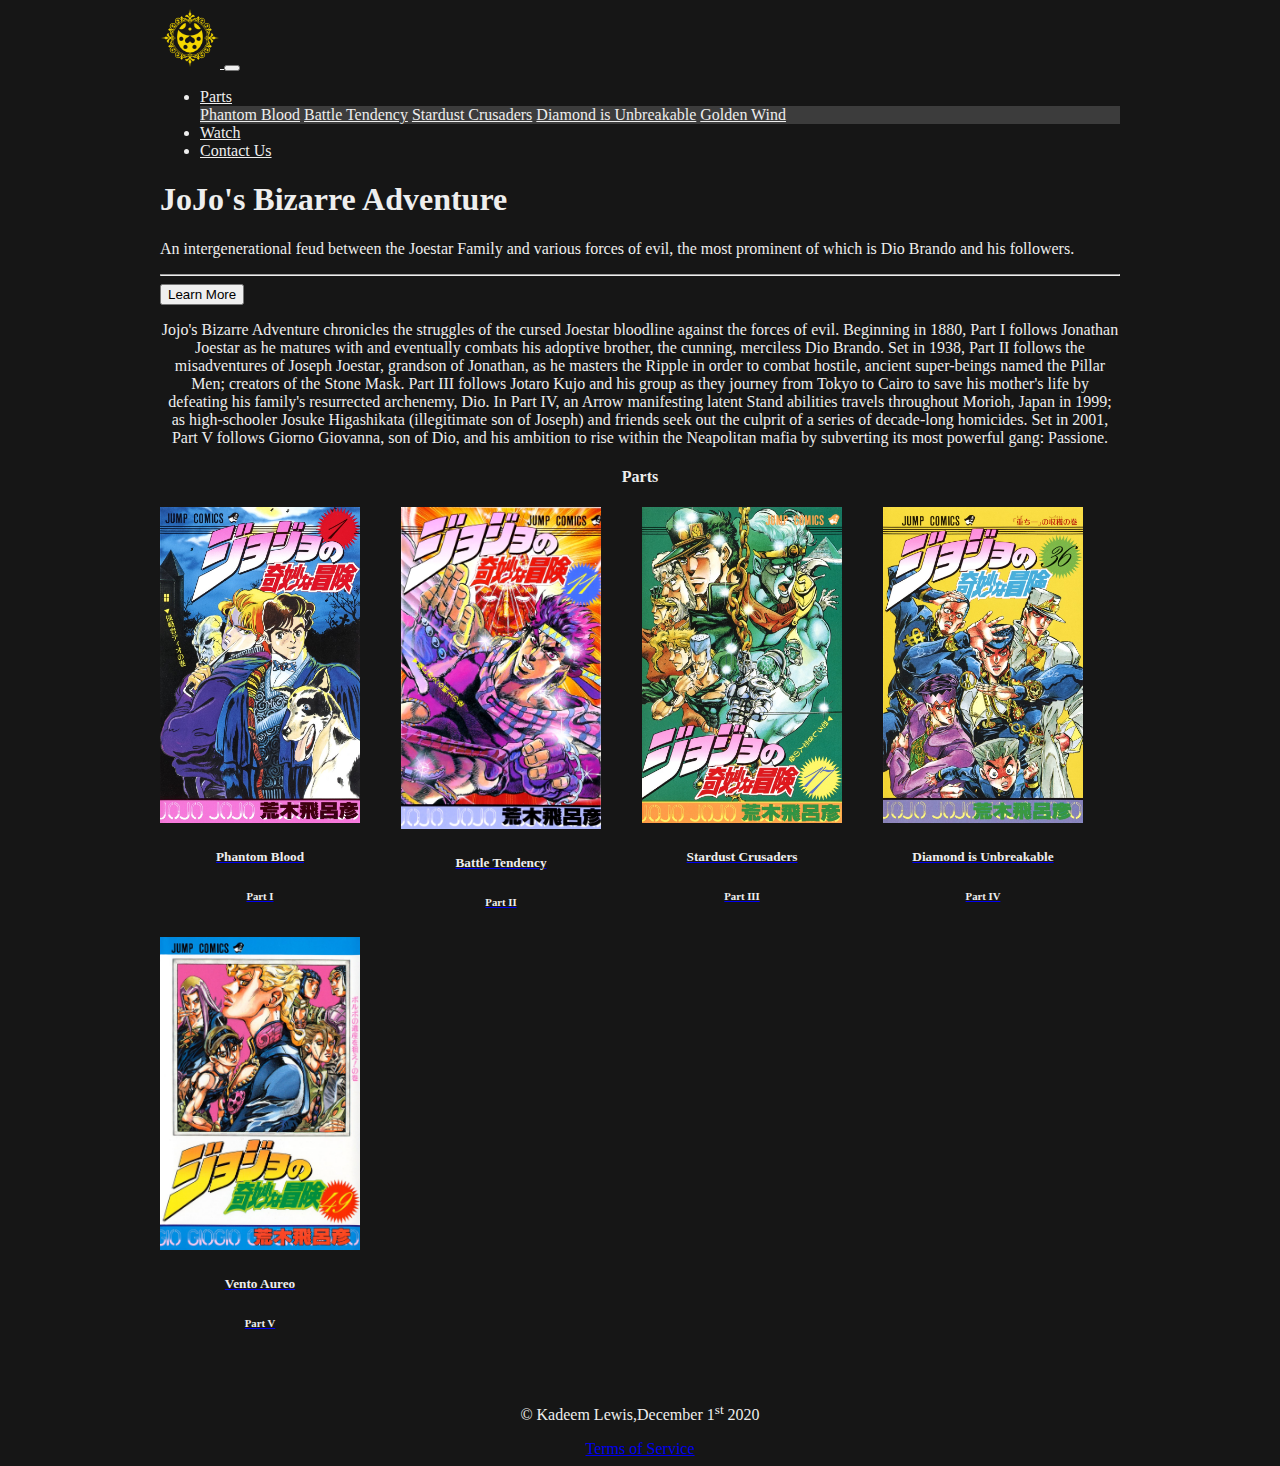
<file: index.html>
<!-- DEVELOPER: Kadeem Lewis, IS117-001, Fall 20120 -->
<!DOCTYPE html>
<html lang="en">
<head>
    <meta charset="UTF-8">
    <meta name="viewport" content="width=device-width, initial-scale=1.0">
    <title>Home</title>

    <link rel="stylesheet" href="https://cdn.jsdelivr.net/npm/bootstrap@4.5.3/dist/css/bootstrap.min.css" integrity="sha384-TX8t27EcRE3e/ihU7zmQxVncDAy5uIKz4rEkgIXeMed4M0jlfIDPvg6uqKI2xXr2" crossorigin="anonymous">
    <link rel="stylesheet" href="css/styles.css">

</head>
<body>
        <main>
            <header>   
            <nav class="navbar navbar-expand-lg sticky-top">  
                <a class="navbar-brand" href="index.html">
                    <img src="images/jojologo.png" class="logo img-fluid">
                </a>
                <button class="navbar-toggler navbar-dark" type="button" data-toggle="collapse" data-target="#navbarNavDropdown" aria-controls="navbarNavDropdown" aria-expanded="false" aria-label="Toggle navigation">
                <span class="navbar-toggler-icon navbar-dark"></span>
                </button>
                <div class="collapse navbar-collapse" id="navbarNavDropdown">
                <ul class="navbar-nav">
                    <li class="nav-item dropdown">
                        <a class="nav-link dropdown-toggle" href="#" id="navbarDropdownMenuLink" role="button" data-toggle="dropdown" aria-haspopup="true" aria-expanded="false">
                            Parts
                        </a>
                        <div class="dropdown-menu" aria-labelledby="navbarDropdownMenuLink">
                            <a class="dropdown-item" href="part-one.html">Phantom Blood</a>
                            <a class="dropdown-item" href="part-two.html">Battle Tendency</a>
                            <a class="dropdown-item" href="part-three.html">Stardust Crusaders</a>
                            <a class="dropdown-item" href="part-four.html">Diamond is Unbreakable</a>
                            <a class="dropdown-item" href="part-five.html">Golden Wind</a>
                        </div>
                        </li>
                    <li class="nav-item">
                        <a class="nav-link" href="watch.html">Watch</a>
                        </li>
                    <li class="nav-item">
                    <a class="nav-link" href="contact-us.html">Contact Us</a>
                    </li>
                    
                </ul>
                </div>
            </nav>
        </header>
        
    
            <div class="jumbotron">
                <h1 class="display-4">JoJo's Bizarre Adventure</h1>
                <p class="lead">An intergenerational feud between the Joestar Family and various forces of evil, the most prominent of which is Dio Brando and his followers.</p>
                <hr class="my-4">
                <button class="btn btn-primary" type="button" data-toggle="collapse" data-target="#collapseExample" aria-expanded="false" aria-controls="collapseExample">
                    Learn More
                  </button>
                </p>
                <div class="collapse" id="collapseExample">
                  <div class="card card-body dropdown-card" >
                    Jojo's Bizarre Adventure chronicles the struggles of the cursed Joestar bloodline against the forces of evil. Beginning in 1880, Part I follows Jonathan Joestar as he matures with and eventually combats his adoptive brother, the cunning, merciless Dio Brando. Set in 1938, Part II follows the misadventures of Joseph Joestar, grandson of Jonathan, as he masters the Ripple in order to combat hostile, ancient super-beings named the Pillar Men; creators of the Stone Mask. Part III follows Jotaro Kujo and his group as they journey from Tokyo to Cairo to save his mother's life by defeating his family's resurrected archenemy, Dio. In Part IV, an Arrow manifesting latent Stand abilities travels throughout Morioh, Japan in 1999; as high-schooler Josuke Higashikata (illegitimate son of Joseph) and friends seek out the culprit of a series of decade-long homicides. Set in 2001, Part V follows Giorno Giovanna, son of Dio, and his ambition to rise within the Neapolitan mafia by subverting its most powerful gang: Passione.
                  </div>
              </div>
        <section>
            <h4 style="text-align: center">Parts</h4>
            <a href="part-one.html"
            id="popoverData" class="btn" href="#" 
                data-content=
                "The story follows Jonathan Joestar as he matures with and eventually combats his adoptive brother, the cunning and merciless Dio Brando.

                As part of his scheme, Dio torments Jonathan in numerous ways, all while presenting himself before Jonathan's father as a better gentleman and student than his adoptive brother.
                
                Dio eventually becomes a vampire, leading to Jonathan fighting him for humanity's sake."
                 rel="popover" 
                data-placement="bottom" data-trigger="hover">
            <div class="card-list">
                <div class="card" style="width: 18rem;">
                    <img src="images/PartOne.jpg" class="card-img-top" alt="Part 1 Image">
                    <div class="card-body">
                    <h5 class="card-title">Phantom Blood</h5>
                    <h6 class="card-subtitle mb-2 text-muted">Part I</h6>
                    </div>
                </div></a>
                <a href="part-two.html"
                id="popoverDataTwo" class="btn" href="#" 
                data-content=
                "Taking place in 1938-39, the story follows the misadventures of Joseph Joestar (a.k.a. JoJo), grandson of Jonathan, as he masters his innate Ripple abilities in order to combat hostile, ancient super-beings named the Pillar Men, creators of the Stone Mask that plot to become the ultimate lifeforms.

                Along the way, Joseph trains with other warriors of the Ripple."
                 rel="popover" 
                data-placement="bottom" data-trigger="hover">
                <div class="card" style="width: 18rem;">
                    <img src="images/PartTwo.jpg" class="card-img-top" alt="Part 2 Image">
                    <div class="card-body">
                    <h5 class="card-title">Battle Tendency</h5>
                    <h6 class="card-subtitle mb-2 text-muted">Part II</h6>
                    
                    </div>
                </div></a>
                
                <a
                 href="part-three.html" 
                 id="popoverDataThree" class="btn" href="#" 
                data-content=
                "From 1988 to 1989, the story follows Jotaro Kujo and his friends as they journey from Tokyo to Cairo, Egypt, to save the life of his mother, Holy Kujo, by defeating his family's resurrected archenemy, DIO.
                Jotaro travels with his grandfather, Joseph Joestar, as well as Muhammad Avdol, Noriaki Kakyoin, Jean Pierre Polnareff, and Iggy. The group fights several of DIO's minions and Stand users along the way."
                 rel="popover" 
                data-placement="bottom" data-trigger="hover">
                <div class="card" style="width: 18rem;">
                    <img src="images/PartThree.jpg" class="card-img-top" alt="Part 3 Image">
                    <div class="card-body">
                    <h5 class="card-title">Stardust Crusaders</h5>
                    <h6 class="card-subtitle mb-2 text-muted">Part III</h6>
                    </div>
                </div></a>
                 <a href="part-four.html"
                 id="popoverDataFour" class="btn" href="#" 
                data-content=
                "In 1999, an older Jotaro Kujo travels to coastal Morioh, Japan, in order to meet high school freshman Josuke Higashikata who is the illegitimate child of Joseph Joestar. Meanwhile, the Arrow, manifesting latent Stand abilities, travels throughout Morioh; as Josuke and his friends seek out the culprits of a series of homicides."
                 rel="popover" 
                data-placement="bottom" data-trigger="hover">
                <div class="card" style="width: 18rem;">
                    <img src="images/PartFour.jpg" class="card-img-top" alt="Part 4 Image">
                    <div class="card-body">
                    <h5 class="card-title">Diamond is Unbreakable</h5>
                    <h6 class="card-subtitle mb-2 text-muted">Part IV</h6>
                    </div>
                </div></a>
                <a href="part-five.html"
                id="popoverDataFive" class="btn" href="#" 
                data-content=
                "Set in 2001 Italy, the story follows Giorno Giovanna and his dream to rise within the Neapolitan mafia and defeat the boss of Passione, the most powerful and influential gang, in order to become a 'Gang-Star'. With the aid of a capo and his men, and fueled by his own resolve, Giorno sets out to fulfill his goal of absolving the mafia of its corruption."
                 rel="popover" 
                data-placement="bottom" data-trigger="hover">
                <div class="card" style="width: 18rem;">
                    <img src="images/PartFive.jpg" class="card-img-top" alt="Part 5 Image">
                    <div class="card-body">
                    <h5 class="card-title">Vento Aureo</h5>
                    <h6 class="card-subtitle mb-2 text-muted">Part V</h6>
                    </div>
                </div>
            </a>
            </div>
        </section>
    </main>
        <footer class="navbar">
            <p>&copy; Kadeem Lewis,December 1<sup>st</sup> 2020</p>
            <a href="ToS.html">Terms of Service</a>
        </footer>
    
    
    <script src="https://code.jquery.com/jquery-3.5.1.slim.min.js" integrity="sha384-DfXdz2htPH0lsSSs5nCTpuj/zy4C+OGpamoFVy38MVBnE+IbbVYUew+OrCXaRkfj" crossorigin="anonymous"></script>
    <script src="https://cdn.jsdelivr.net/npm/bootstrap@4.5.3/dist/js/bootstrap.bundle.min.js" integrity="sha384-ho+j7jyWK8fNQe+A12Hb8AhRq26LrZ/JpcUGGOn+Y7RsweNrtN/tE3MoK7ZeZDyx" crossorigin="anonymous"></script>

    <script src="js/app.js"></script>
</body>
</html>
</file>
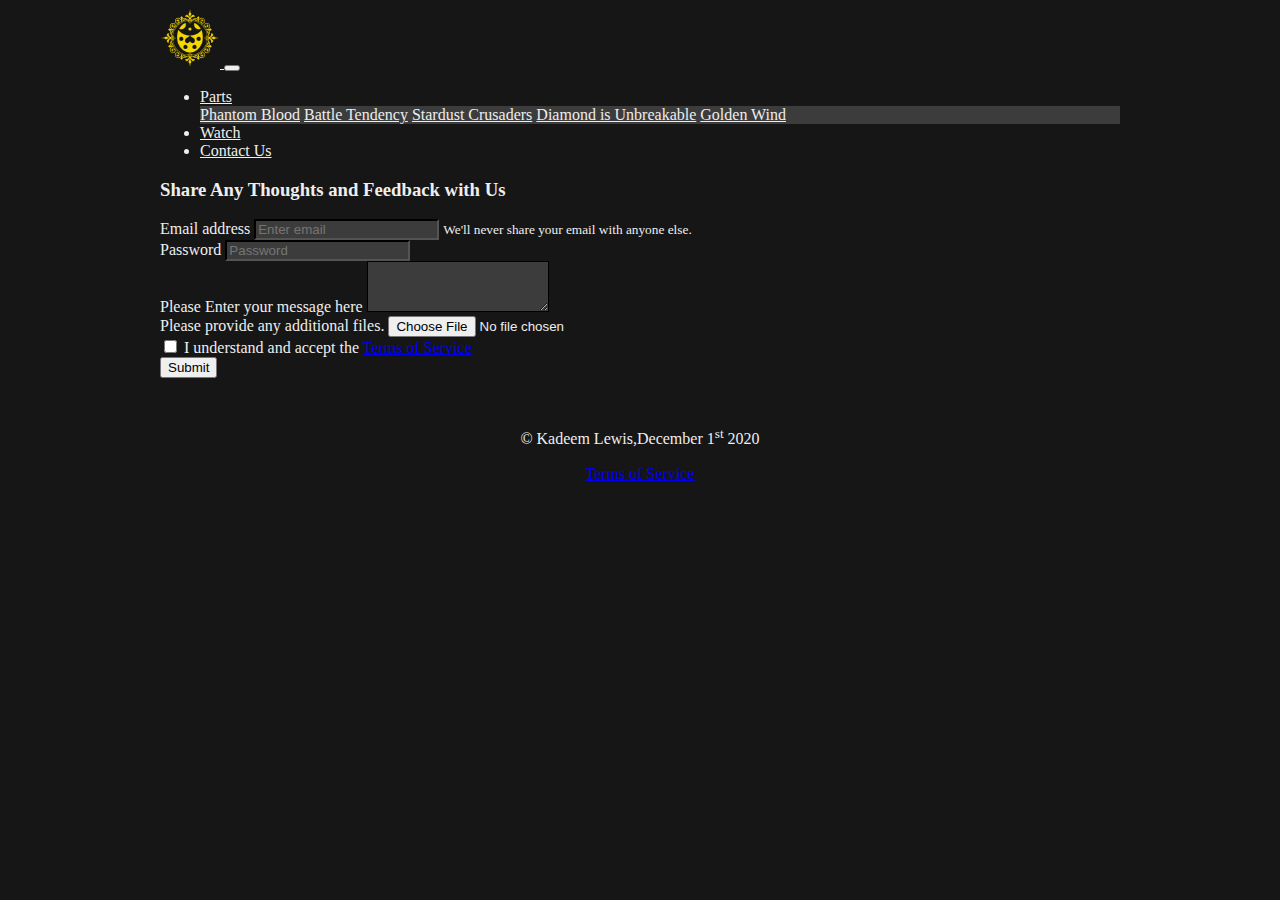
<file: contact-us.html>
<!-- DEVELOPER: Kadeem Lewis, IS117-001, Fall 20120 -->
<!DOCTYPE html>
<html lang="en">
<head>
    <meta charset="UTF-8">
    <meta name="viewport" content="width=device-width, initial-scale=1.0">
    <title>Contact Us</title>

    <link rel="stylesheet" href="https://cdn.jsdelivr.net/npm/bootstrap@4.5.3/dist/css/bootstrap.min.css" integrity="sha384-TX8t27EcRE3e/ihU7zmQxVncDAy5uIKz4rEkgIXeMed4M0jlfIDPvg6uqKI2xXr2" crossorigin="anonymous">
    <link rel="stylesheet" href="css/styles.css">
</head>
<body>
  <main>
    <header>   
      <nav class="navbar navbar-expand-lg sticky-top">  
          <a class="navbar-brand" href="index.html">
              <img src="images/jojologo.png" class="logo img-fluid">
          </a>
          <button class="navbar-toggler navbar-dark" type="button" data-toggle="collapse" data-target="#navbarNavDropdown" aria-controls="navbarNavDropdown" aria-expanded="false" aria-label="Toggle navigation">
          <span class="navbar-toggler-icon navbar-dark"></span>
          </button>
          <div class="collapse navbar-collapse" id="navbarNavDropdown">
          <ul class="navbar-nav">
              <li class="nav-item dropdown">
                  <a class="nav-link dropdown-toggle" href="#" id="navbarDropdownMenuLink" role="button" data-toggle="dropdown" aria-haspopup="true" aria-expanded="false">
                      Parts
                  </a>
                  <div class="dropdown-menu" aria-labelledby="navbarDropdownMenuLink">
                      <a class="dropdown-item" href="part-one.html">Phantom Blood</a>
                      <a class="dropdown-item" href="part-two.html">Battle Tendency</a>
                      <a class="dropdown-item" href="part-three.html">Stardust Crusaders</a>
                      <a class="dropdown-item" href="part-four.html">Diamond is Unbreakable</a>
                      <a class="dropdown-item" href="part-five.html">Golden Wind</a>
                  </div>
                  </li>
              <li class="nav-item">
                  <a class="nav-link" href="watch.html">Watch</a>
                  </li>
              <li class="nav-item">
              <a class="nav-link" href="contact-us.html">Contact Us</a>
              </li>
              
          </ul>
          </div>
      </nav>
  </header>
  <h3>Share Any Thoughts and Feedback with Us</h3>
<form>
<div class="form-group">
  <label for="exampleInputEmail1">Email address</label>
  <input type="email" class="form-control" id="exampleInputEmail1" aria-describedby="emailHelp" placeholder="Enter email">
  <small id="emailHelp" class="form-text text-muted">We'll never share your email with anyone else.</small>
</div>
<div class="form-group">
  <label for="exampleInputPassword1">Password</label>
  <input type="password" class="form-control" id="exampleInputPassword1" placeholder="Password">
</div>
<div class="form-group">
  <label for="exampleFormControlTextarea1">Please Enter your message here</label>
  <textarea class="form-control" id="exampleFormControlTextarea1" rows="3"></textarea>
</div>
<div class="form-group">
  <label for="exampleFormControlFile1">Please provide any additional files.</label>
  <input type="file" class="form-control-file" id="exampleFormControlFile1">
</div>
<div class="form-check">
  <input type="checkbox" class="form-check-input" id="exampleCheck1">
  <label class="form-check-label" for="exampleCheck1">I understand and accept the <a href="ToS.html"> Terms of Service</a></label>
</div>
<button type="submit" class="btn btn-primary">Submit</button>
</form>
</main>

<footer class="navbar">
  <p>&copy; Kadeem Lewis,December 1<sup>st</sup> 2020</p>
  <a href="ToS.html">Terms of Service</a>
</footer>

      <script src="https://code.jquery.com/jquery-3.5.1.slim.min.js" integrity="sha384-DfXdz2htPH0lsSSs5nCTpuj/zy4C+OGpamoFVy38MVBnE+IbbVYUew+OrCXaRkfj" crossorigin="anonymous"></script>
    <script src="https://cdn.jsdelivr.net/npm/bootstrap@4.5.3/dist/js/bootstrap.bundle.min.js" integrity="sha384-ho+j7jyWK8fNQe+A12Hb8AhRq26LrZ/JpcUGGOn+Y7RsweNrtN/tE3MoK7ZeZDyx" crossorigin="anonymous"></script>
</body>
</html>
</file>
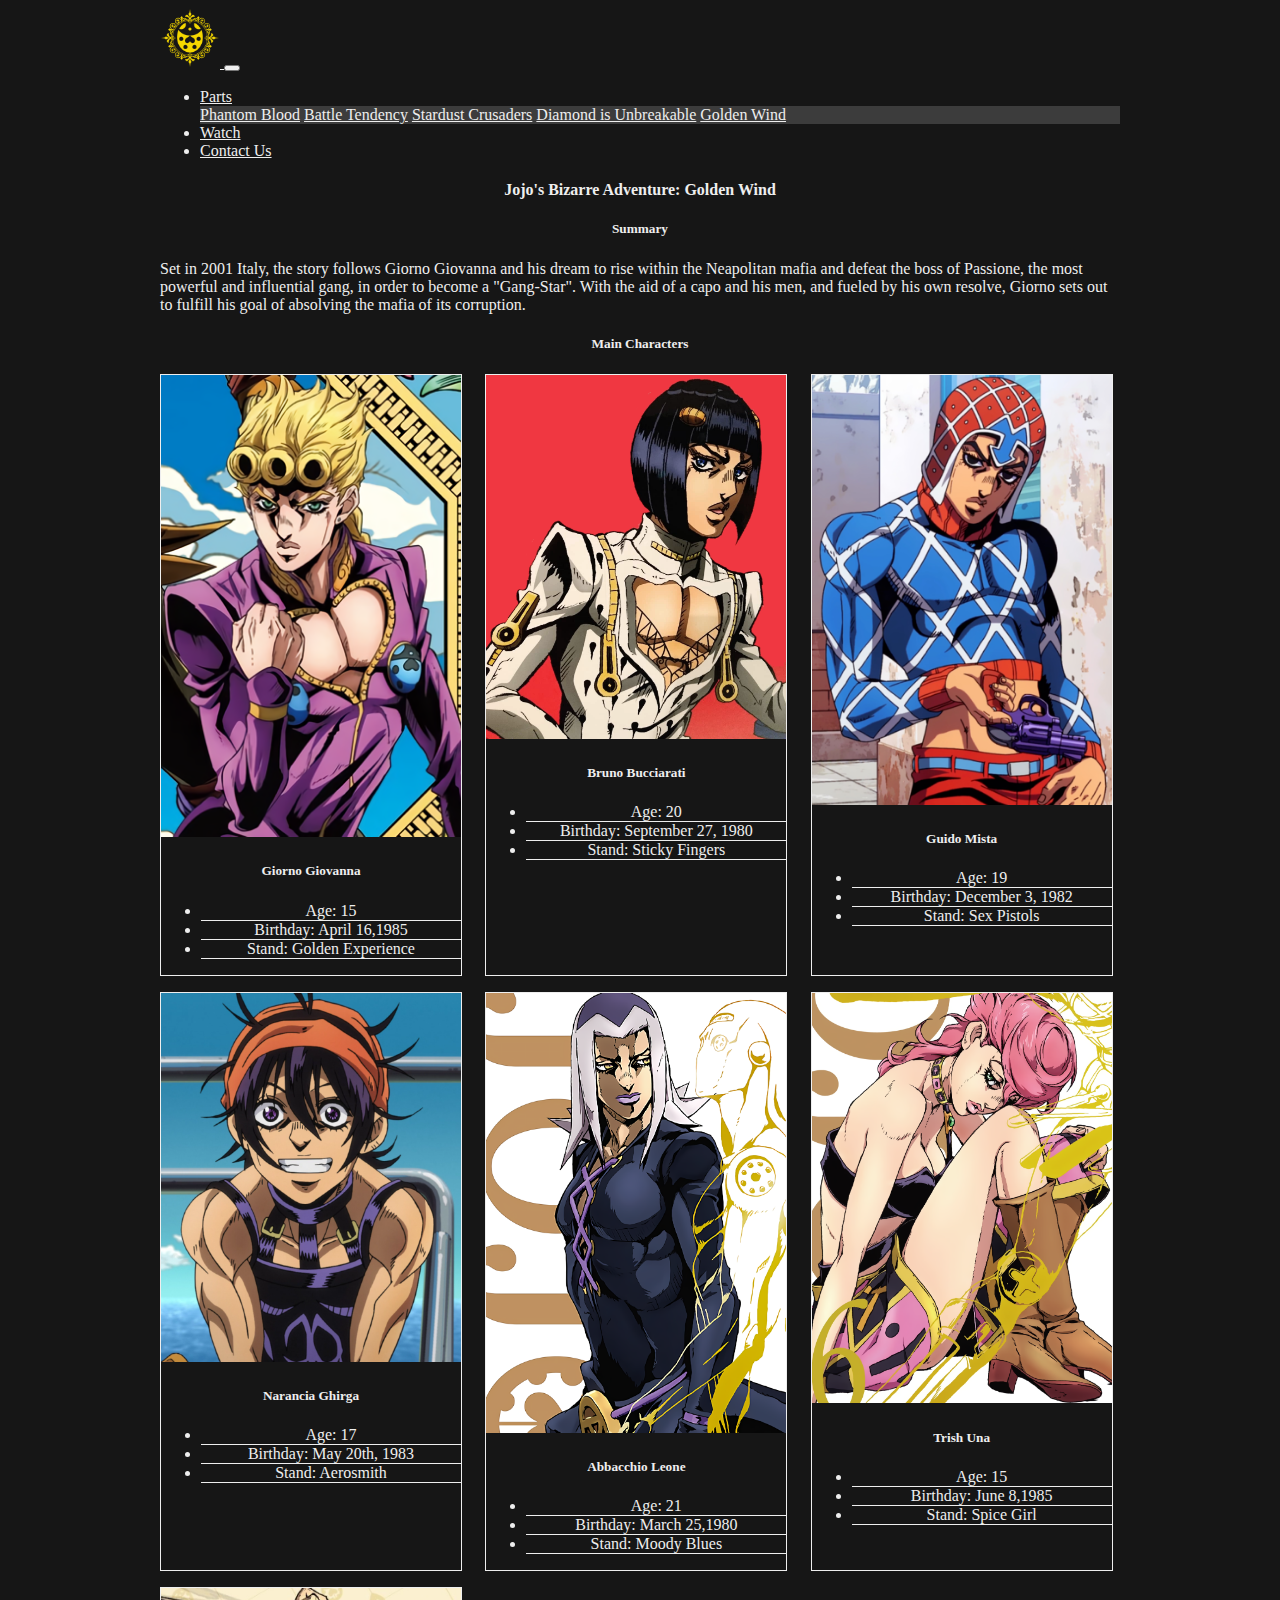
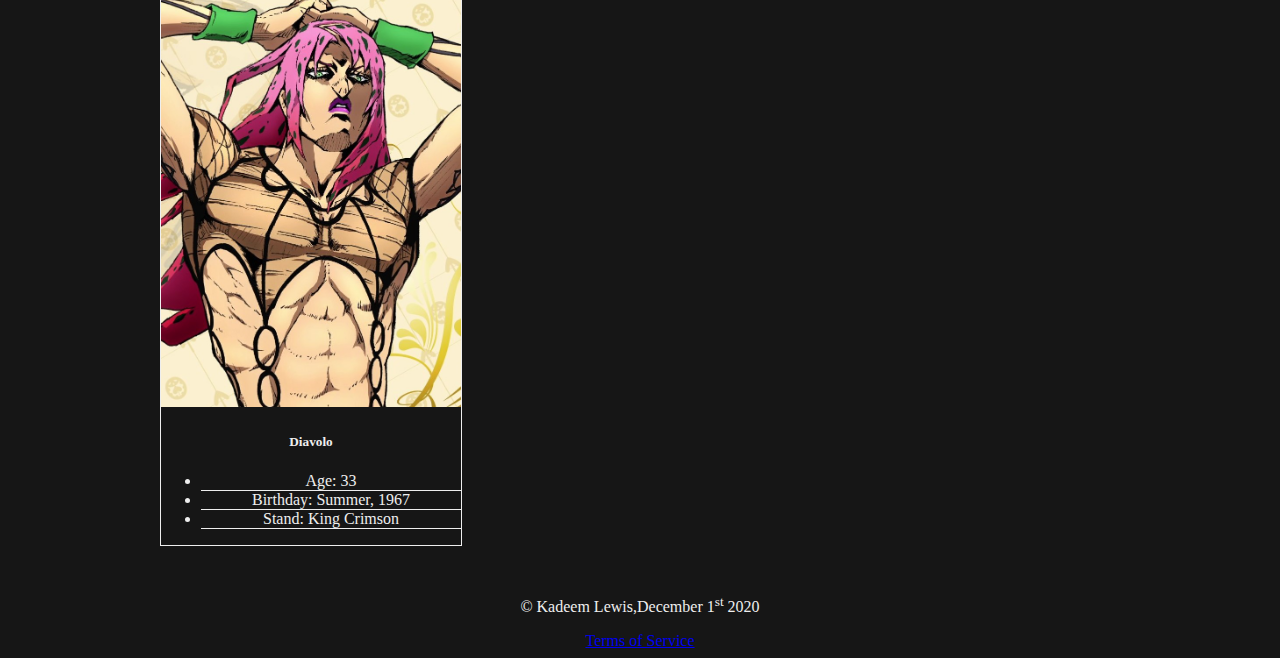
<file: part-five.html>
<!-- DEVELOPER: Kadeem Lewis, IS117-001, Fall 20120 -->
<!DOCTYPE html>
<html lang="en">
<head>
    <meta charset="UTF-8">
    <meta name="viewport" content="width=device-width, initial-scale=1.0">
    <title>Golden Wind</title>
    <link rel="stylesheet" href="https://cdn.jsdelivr.net/npm/bootstrap@4.5.3/dist/css/bootstrap.min.css" integrity="sha384-TX8t27EcRE3e/ihU7zmQxVncDAy5uIKz4rEkgIXeMed4M0jlfIDPvg6uqKI2xXr2" crossorigin="anonymous">
    <link rel="stylesheet" href="css/styles.css">
</head>
<body>
    <main>
        <header>   
            <nav class="navbar navbar-expand-lg sticky-top">  
                <a class="navbar-brand" href="index.html">
                    <img src="images/jojologo.png" class="logo img-fluid">
                </a>
                <button class="navbar-toggler navbar-dark" type="button" data-toggle="collapse" data-target="#navbarNavDropdown" aria-controls="navbarNavDropdown" aria-expanded="false" aria-label="Toggle navigation">
                <span class="navbar-toggler-icon navbar-dark"></span>
                </button>
                <div class="collapse navbar-collapse" id="navbarNavDropdown">
                <ul class="navbar-nav">
                    <li class="nav-item dropdown">
                        <a class="nav-link dropdown-toggle" href="#" id="navbarDropdownMenuLink" role="button" data-toggle="dropdown" aria-haspopup="true" aria-expanded="false">
                            Parts
                        </a>
                        <div class="dropdown-menu" aria-labelledby="navbarDropdownMenuLink">
                            <a class="dropdown-item" href="part-one.html">Phantom Blood</a>
                            <a class="dropdown-item" href="part-two.html">Battle Tendency</a>
                            <a class="dropdown-item" href="part-three.html">Stardust Crusaders</a>
                            <a class="dropdown-item" href="part-four.html">Diamond is Unbreakable</a>
                            <a class="dropdown-item" href="part-five.html">Golden Wind</a>
                        </div>
                        </li>
                    <li class="nav-item">
                        <a class="nav-link" href="watch.html">Watch</a>
                        </li>
                    <li class="nav-item">
                    <a class="nav-link" href="contact-us.html">Contact Us</a>
                    </li>
                    
                </ul>
                </div>
            </nav>
        </header>
        

    <section class="page-desc">
        <h4>Jojo's Bizarre Adventure: Golden Wind</h4>
        <h5 class="text-muted">Summary</h5>
        <p>Set in 2001 Italy, the story follows Giorno Giovanna and his dream to rise within the Neapolitan mafia and defeat the boss of Passione, the most powerful and influential gang, in order to become a "Gang-Star". With the aid of a capo and his men, and fueled by his own resolve, Giorno sets out to fulfill his goal of absolving the mafia of its corruption.</p>
        <h5 class="text-muted">Main Characters</h5>
        <div class="character-list">
            <div class="card" >
                <img class="card-img-top" src="images/part5/Giorno_Giovanna_Anime.png" alt="Giorno image ">
                <div class="card-body">
                  <h5 class="card-title">Giorno Giovanna</h5>
                </div>
                <ul class="list-group list-group-flush">
                  <li class="list-group-item">Age: 15 </li>
                  <li class="list-group-item">Birthday: April 16,1985 </li>
                  <li class="list-group-item">Stand: Golden Experience </li>
                </ul>
            </div>
            <div class="card" >
                    <img class="card-img-top" src="images/part5/Bruno_Bucciarati_Anime.png" alt="Bruno Image">
                    <div class="card-body">
                      <h5 class="card-title">Bruno Bucciarati</h5>
                    </div>
                    <ul class="list-group list-group-flush">
                        <li class="list-group-item">Age: 20 </li>
                        <li class="list-group-item">Birthday: September 27, 1980 </li>
                        <li class="list-group-item">Stand: Sticky Fingers </li>
                    </ul>
            </div>
                    <div class="card" >
                        <img class="card-img-top" src="images/part5/Mista_Anime.png" alt="Mista Image">
                        <div class="card-body">
                          <h5 class="card-title">Guido Mista</h5>
                          
                        </div>
                        <ul class="list-group list-group-flush">
                            <li class="list-group-item">Age: 19 </li>
                            <li class="list-group-item">Birthday: December 3, 1982 </li>
                            <li class="list-group-item">Stand: Sex Pistols </li>
                        </ul>
                        </div>
                        <div class="card" >
                            <img class="card-img-top" src="images/part5/Narancia_Ghirga_Anime.png" alt="Narancia Image">
                            <div class="card-body">
                              <h5 class="card-title">Narancia Ghirga</h5>
                              
                            </div>
                            <ul class="list-group list-group-flush">
                                <li class="list-group-item">Age: 17 </li>
                                <li class="list-group-item">Birthday: May 20th, 1983 </li>
                                <li class="list-group-item">Stand: Aerosmith</li>
                            </ul>
                          </div>  
                            <div class="card" >
                                <img class="card-img-top" src="images/part5/Leone_Anime-0.png" alt="Abbacchio Image">
                                <div class="card-body">
                                  <h5 class="card-title">Abbacchio Leone</h5>
                                  
                                </div>
                                <ul class="list-group list-group-flush">
                                    <li class="list-group-item">Age: 21 </li>
                                    <li class="list-group-item">Birthday: March 25,1980</li>
                                    <li class="list-group-item">Stand: Moody Blues </li>
                                </ul>
                              </div>  
                                <div class="card" >
                                    <img class="card-img-top" src="images/part5/Trish_Una_-_Anime.png" alt="Trish Image">
                                    <div class="card-body">
                                      <h5 class="card-title">Trish Una</h5>
                                    
                                    </div>
                                    <ul class="list-group list-group-flush">
                                        <li class="list-group-item">Age: 15 </li>
                                        <li class="list-group-item">Birthday: June 8,1985 </li>
                                        <li class="list-group-item">Stand: Spice Girl</li>
                                    </ul>
                                    </div>
                                    <div class="card" >
                                        <img class="card-img-top" src="images/part5/DiavoloAnime.png" alt="Diavolo Image">
                                        <div class="card-body">
                                          <h5 class="card-title">Diavolo</h5>
                                        </div>
                                        <ul class="list-group list-group-flush">
                                            <li class="list-group-item">Age: 33</li>
                                            <li class="list-group-item">Birthday: Summer, 1967</li>
                                            <li class="list-group-item">Stand: King Crimson </li>
                                        </ul>
                                        </div>
        </div>
    </section>
    </main>

    <footer class="navbar">
        <p>&copy; Kadeem Lewis,December 1<sup>st</sup> 2020</p>
        <a href="ToS.html">Terms of Service</a>
    </footer>

    <script src="https://code.jquery.com/jquery-3.5.1.slim.min.js" integrity="sha384-DfXdz2htPH0lsSSs5nCTpuj/zy4C+OGpamoFVy38MVBnE+IbbVYUew+OrCXaRkfj" crossorigin="anonymous"></script>
    <script src="https://cdn.jsdelivr.net/npm/bootstrap@4.5.3/dist/js/bootstrap.bundle.min.js" integrity="sha384-ho+j7jyWK8fNQe+A12Hb8AhRq26LrZ/JpcUGGOn+Y7RsweNrtN/tE3MoK7ZeZDyx" crossorigin="anonymous"></script>

    <script src="js/app.js"></script>
</body>
</html>
</file>
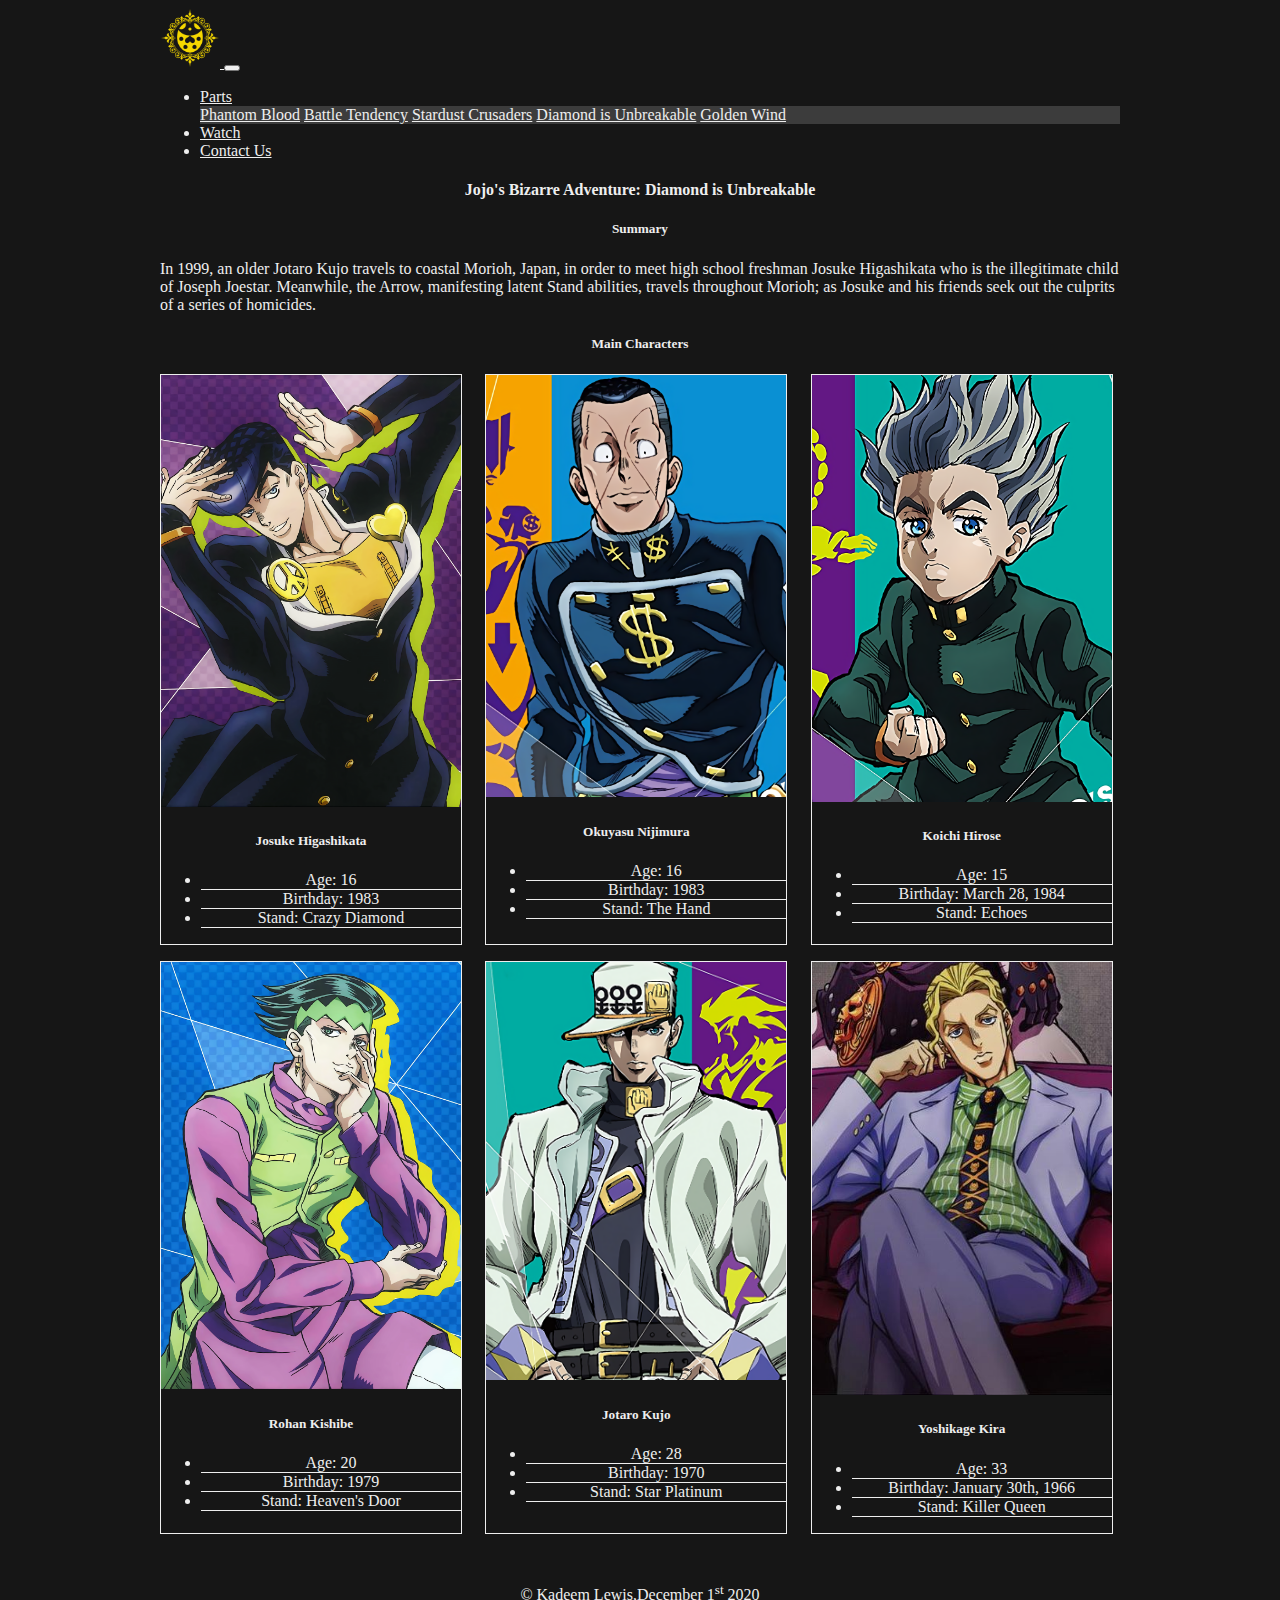
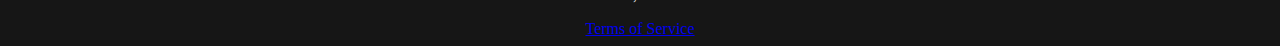
<file: part-four.html>
<!-- DEVELOPER: Kadeem Lewis, IS117-001, Fall 20120 -->
<!DOCTYPE html>
<html lang="en">
<head>
    <meta charset="UTF-8">
    <meta name="viewport" content="width=device-width, initial-scale=1.0">
    <title>Diamond is Unbreakable</title>
    <link rel="stylesheet" href="https://cdn.jsdelivr.net/npm/bootstrap@4.5.3/dist/css/bootstrap.min.css" integrity="sha384-TX8t27EcRE3e/ihU7zmQxVncDAy5uIKz4rEkgIXeMed4M0jlfIDPvg6uqKI2xXr2" crossorigin="anonymous">
    <link rel="stylesheet" href="css/styles.css">
</head>
<body>
    <main>
        <header>   
            <nav class="navbar navbar-expand-lg sticky-top">  
                <a class="navbar-brand" href="index.html">
                    <img src="images/jojologo.png" class="logo img-fluid">
                </a>
                <button class="navbar-toggler navbar-dark" type="button" data-toggle="collapse" data-target="#navbarNavDropdown" aria-controls="navbarNavDropdown" aria-expanded="false" aria-label="Toggle navigation">
                <span class="navbar-toggler-icon navbar-dark"></span>
                </button>
                <div class="collapse navbar-collapse" id="navbarNavDropdown">
                <ul class="navbar-nav">
                    <li class="nav-item dropdown">
                        <a class="nav-link dropdown-toggle" href="#" id="navbarDropdownMenuLink" role="button" data-toggle="dropdown" aria-haspopup="true" aria-expanded="false">
                            Parts
                        </a>
                        <div class="dropdown-menu" aria-labelledby="navbarDropdownMenuLink">
                            <a class="dropdown-item" href="part-one.html">Phantom Blood</a>
                            <a class="dropdown-item" href="part-two.html">Battle Tendency</a>
                            <a class="dropdown-item" href="part-three.html">Stardust Crusaders</a>
                            <a class="dropdown-item" href="part-four.html">Diamond is Unbreakable</a>
                            <a class="dropdown-item" href="part-five.html">Golden Wind</a>
                        </div>
                        </li>
                    <li class="nav-item">
                        <a class="nav-link" href="watch.html">Watch</a>
                        </li>
                    <li class="nav-item">
                    <a class="nav-link" href="contact-us.html">Contact Us</a>
                    </li>
                    
                </ul>
                </div>
            </nav>
        </header>
        

    <section class="page-desc">
        <h4>Jojo's Bizarre Adventure: Diamond is Unbreakable</h4>
        <h5 class="text-muted">Summary</h5>
        <p>In 1999, an older Jotaro Kujo travels to coastal Morioh, Japan, in order to meet high school freshman Josuke Higashikata who is the illegitimate child of Joseph Joestar.

            Meanwhile, the Arrow, manifesting latent Stand abilities, travels throughout Morioh; as Josuke and his friends seek out the culprits of a series of homicides.</p>
        <h5 class="text-muted">Main Characters</h5>
        <div class="character-list">
            <div class="card" >
                <img class="card-img-top" src="images/part4/JosukeAnime.PNG.png" alt="Josuke Image">
                <div class="card-body">
                  <h5 class="card-title">Josuke Higashikata</h5>
                </div>
                <ul class="list-group list-group-flush">
                  <li class="list-group-item">Age: 16 </li>
                  <li class="list-group-item">Birthday: 1983 </li>
                  <li class="list-group-item">Stand: Crazy Diamond </li>
                </ul>
            </div>
            <div class="card" >
                    <img class="card-img-top" src="images/part4/Okuyasu_anime_AV.png" alt="Okuyasu Image">
                    <div class="card-body">
                      <h5 class="card-title">Okuyasu Nijimura</h5>
                    </div>
                    <ul class="list-group list-group-flush">
                        <li class="list-group-item">Age: 16 </li>
                        <li class="list-group-item">Birthday: 1983 </li>
                        <li class="list-group-item">Stand: The Hand </li>
                    </ul>
            </div>
                    <div class="card" >
                        <img class="card-img-top" src="images/part4/Koichi_anime_AV.png" alt="Koichi Image">
                        <div class="card-body">
                          <h5 class="card-title">Koichi Hirose</h5>
                          
                        </div>
                        <ul class="list-group list-group-flush">
                            <li class="list-group-item">Age: 15 </li>
                            <li class="list-group-item">Birthday: March 28, 1984 </li>
                            <li class="list-group-item">Stand: Echoes </li>
                        </ul>
                        </div>
                        <div class="card" >
                            <img class="card-img-top" src="images/part4/Rohan_anime_AV.png" alt="Rohan Image ">
                            <div class="card-body">
                              <h5 class="card-title">Rohan Kishibe</h5>
                              
                            </div>
                            <ul class="list-group list-group-flush">
                                <li class="list-group-item">Age: 20 </li>
                                <li class="list-group-item">Birthday: 1979 </li>
                                <li class="list-group-item">Stand: Heaven's Door</li>
                            </ul>
                          </div>  
                            <div class="card" >
                                <img class="card-img-top" src="images/part4/Jotaro4Anime.PNG.png" alt="Jotaro Image">
                                <div class="card-body">
                                  <h5 class="card-title">Jotaro Kujo</h5>
                                  
                                </div>
                                <ul class="list-group list-group-flush">
                                    <li class="list-group-item">Age: 28 </li>
                                    <li class="list-group-item">Birthday: 1970</li>
                                    <li class="list-group-item">Stand: Star Platinum  </li>
                                </ul>
                              </div>  
                                <div class="card" >
                                    <img class="card-img-top" src="images/part4/KiraBDset.jpg" alt="Kira Image">
                                    <div class="card-body">
                                      <h5 class="card-title">Yoshikage Kira</h5>
                                    
                                    </div>
                                    <ul class="list-group list-group-flush">
                                        <li class="list-group-item">Age: 33 </li>
                                        <li class="list-group-item">Birthday: January 30th, 1966 </li>
                                        <li class="list-group-item">Stand: Killer Queen</li>
                                    </ul>
                                    </div>
                                    
        </div>
    </section>
    </main>

    <footer class="navbar">
        <p>&copy; Kadeem Lewis,December 1<sup>st</sup> 2020</p>
        <a href="ToS.html">Terms of Service</a>
    </footer>


    <script src="https://code.jquery.com/jquery-3.5.1.slim.min.js" integrity="sha384-DfXdz2htPH0lsSSs5nCTpuj/zy4C+OGpamoFVy38MVBnE+IbbVYUew+OrCXaRkfj" crossorigin="anonymous"></script>
    <script src="https://cdn.jsdelivr.net/npm/bootstrap@4.5.3/dist/js/bootstrap.bundle.min.js" integrity="sha384-ho+j7jyWK8fNQe+A12Hb8AhRq26LrZ/JpcUGGOn+Y7RsweNrtN/tE3MoK7ZeZDyx" crossorigin="anonymous"></script>

    <script src="js/app.js"></script>
</body>
</html>
</file>
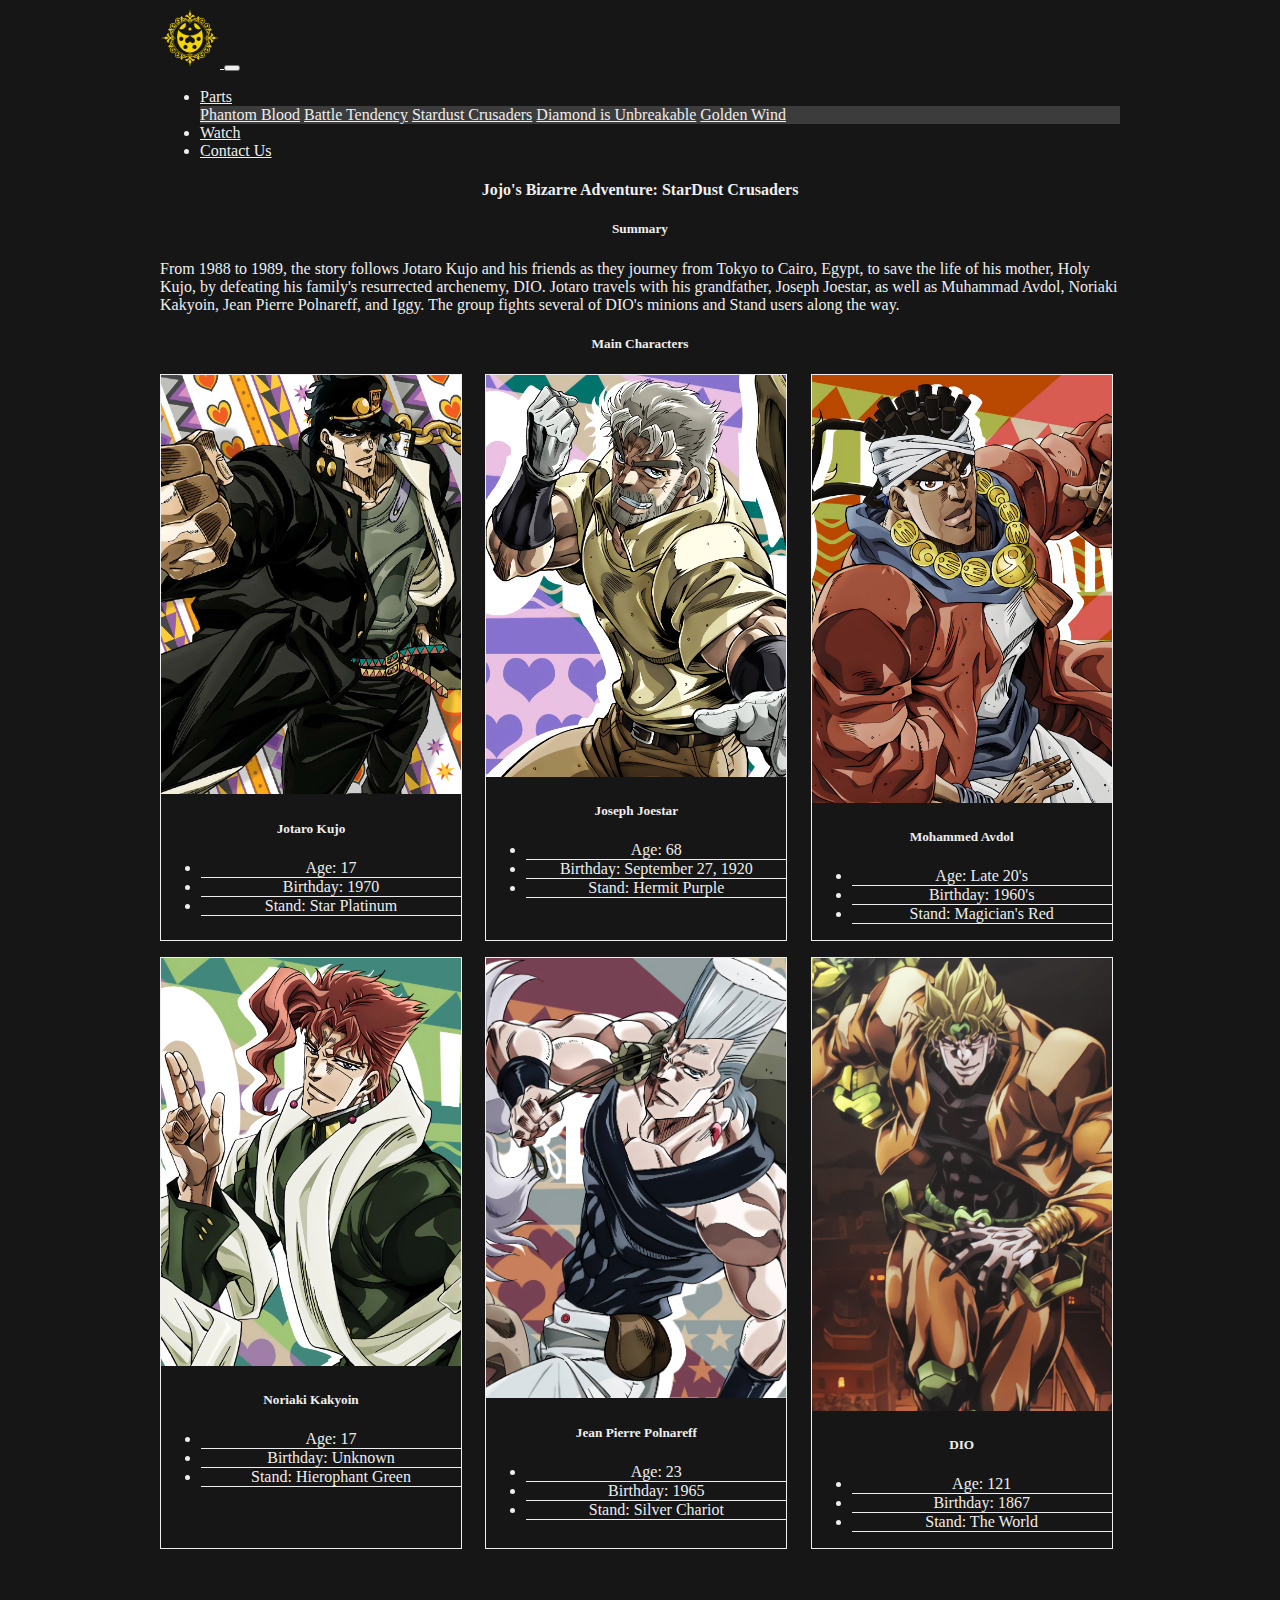
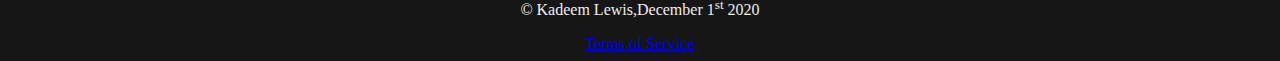
<file: part-three.html>
<!-- DEVELOPER: Kadeem Lewis, IS117-001, Fall 20120 -->
<!DOCTYPE html>
<html lang="en">
<head>
    <meta charset="UTF-8">
    <meta name="viewport" content="width=device-width, initial-scale=1.0">
    <title>Stardust Crusaders</title>
    <link rel="stylesheet" href="https://cdn.jsdelivr.net/npm/bootstrap@4.5.3/dist/css/bootstrap.min.css" integrity="sha384-TX8t27EcRE3e/ihU7zmQxVncDAy5uIKz4rEkgIXeMed4M0jlfIDPvg6uqKI2xXr2" crossorigin="anonymous">
    <link rel="stylesheet" href="css/styles.css">
</head>
<body>
    <main>
        <header>   
            <nav class="navbar navbar-expand-lg sticky-top">  
                <a class="navbar-brand" href="index.html">
                    <img src="images/jojologo.png" class="logo img-fluid">
                </a>
                <button class="navbar-toggler navbar-dark" type="button" data-toggle="collapse" data-target="#navbarNavDropdown" aria-controls="navbarNavDropdown" aria-expanded="false" aria-label="Toggle navigation">
                <span class="navbar-toggler-icon navbar-dark"></span>
                </button>
                <div class="collapse navbar-collapse" id="navbarNavDropdown">
                <ul class="navbar-nav">
                    <li class="nav-item dropdown">
                        <a class="nav-link dropdown-toggle" href="#" id="navbarDropdownMenuLink" role="button" data-toggle="dropdown" aria-haspopup="true" aria-expanded="false">
                            Parts
                        </a>
                        <div class="dropdown-menu" aria-labelledby="navbarDropdownMenuLink">
                            <a class="dropdown-item" href="part-one.html">Phantom Blood</a>
                            <a class="dropdown-item" href="part-two.html">Battle Tendency</a>
                            <a class="dropdown-item" href="part-three.html">Stardust Crusaders</a>
                            <a class="dropdown-item" href="part-four.html">Diamond is Unbreakable</a>
                            <a class="dropdown-item" href="part-five.html">Golden Wind</a>
                        </div>
                        </li>
                    <li class="nav-item">
                        <a class="nav-link" href="watch.html">Watch</a>
                        </li>
                    <li class="nav-item">
                    <a class="nav-link" href="contact-us.html">Contact Us</a>
                    </li>
                    
                </ul>
                </div>
            </nav>
        </header>
        

    <section class="page-desc">
        <h4>Jojo's Bizarre Adventure: StarDust Crusaders</h4>
        <h5 class="text-muted">Summary</h5>
        <p>From 1988 to 1989, the story follows Jotaro Kujo and his friends as they journey from Tokyo to Cairo, Egypt, to save the life of his mother, Holy Kujo, by defeating his family's resurrected archenemy, DIO.

            Jotaro travels with his grandfather, Joseph Joestar, as well as Muhammad Avdol, Noriaki Kakyoin, Jean Pierre Polnareff, and Iggy. The group fights several of DIO's minions and Stand users along the way.</p>
        <h5 class="text-muted">Main Characters</h5>
        <div class="character-list">
            <div class="card" >
                <img class="card-img-top" src="images/part3/KujoAnime.png" alt="Jotaro Kujo Image">
                <div class="card-body">
                  <h5 class="card-title">Jotaro Kujo</h5>
                </div>
                <ul class="list-group list-group-flush">
                  <li class="list-group-item">Age: 17 </li>
                  <li class="list-group-item">Birthday: 1970 </li>
                  <li class="list-group-item">Stand: Star Platinum </li>
                </ul>
            </div>
            <div class="card" >
                    <img class="card-img-top" src="images/part3/OldJosephAnime.png" alt="Joseph Joestar Image">
                    <div class="card-body">
                      <h5 class="card-title">Joseph Joestar</h5>
                    </div>
                    <ul class="list-group list-group-flush">
                        <li class="list-group-item">Age: 68 </li>
                        <li class="list-group-item">Birthday: September 27, 1920 </li>
                        <li class="list-group-item">Stand: Hermit Purple </li>
                    </ul>
            </div>
                    <div class="card" >
                        <img class="card-img-top" src="images/part3/MuhammadAvdol.png" alt="Mohammed Avdol Image">
                        <div class="card-body">
                          <h5 class="card-title">Mohammed Avdol</h5>
                          
                        </div>
                        <ul class="list-group list-group-flush">
                            <li class="list-group-item">Age: Late 20's </li>
                            <li class="list-group-item">Birthday: 1960's </li>
                            <li class="list-group-item">Stand: Magician's Red </li>
                        </ul>
                        </div>
                        <div class="card" >
                            <img class="card-img-top" src="images/part3/NoriakiKakyoin.png" alt="Noriaki Kakyoin Image">
                            <div class="card-body">
                              <h5 class="card-title">Noriaki Kakyoin</h5>
                              
                            </div>
                            <ul class="list-group list-group-flush">
                                <li class="list-group-item">Age: 17 </li>
                                <li class="list-group-item">Birthday: Unknown </li>
                                <li class="list-group-item">Stand: Hierophant Green</li>
                            </ul>
                          </div>  
                            <div class="card" >
                                <img class="card-img-top" src="images/part3/JP_Polnareff.png" alt="JP Polnareff Image">
                                <div class="card-body">
                                  <h5 class="card-title">Jean Pierre Polnareff</h5>
                                  
                                </div>
                                <ul class="list-group list-group-flush">
                                    <li class="list-group-item">Age: 23 </li>
                                    <li class="list-group-item">Birthday: 1965</li>
                                    <li class="list-group-item">Stand: Silver Chariot </li>
                                </ul>
                              </div>  
                                <div class="card" >
                                    <img class="card-img-top" src="images/part3/Dio3Anime.png" alt="DIO image">
                                    <div class="card-body">
                                      <h5 class="card-title">DIO</h5>
                                    
                                    </div>
                                    <ul class="list-group list-group-flush">
                                        <li class="list-group-item">Age: 121 </li>
                                        <li class="list-group-item">Birthday: 1867 </li>
                                        <li class="list-group-item">Stand: The World</li>
                                    </ul>
                                    </div>
                                    
        </div>
    </section>
    </main>

    <footer class="navbar">
        <p>&copy; Kadeem Lewis,December 1<sup>st</sup> 2020</p>
        <a href="ToS.html">Terms of Service</a>
    </footer>

    <script src="https://code.jquery.com/jquery-3.5.1.slim.min.js" integrity="sha384-DfXdz2htPH0lsSSs5nCTpuj/zy4C+OGpamoFVy38MVBnE+IbbVYUew+OrCXaRkfj" crossorigin="anonymous"></script>
    <script src="https://cdn.jsdelivr.net/npm/bootstrap@4.5.3/dist/js/bootstrap.bundle.min.js" integrity="sha384-ho+j7jyWK8fNQe+A12Hb8AhRq26LrZ/JpcUGGOn+Y7RsweNrtN/tE3MoK7ZeZDyx" crossorigin="anonymous"></script>

    <script src="js/app.js"></script>
</body>
</html>
</file>
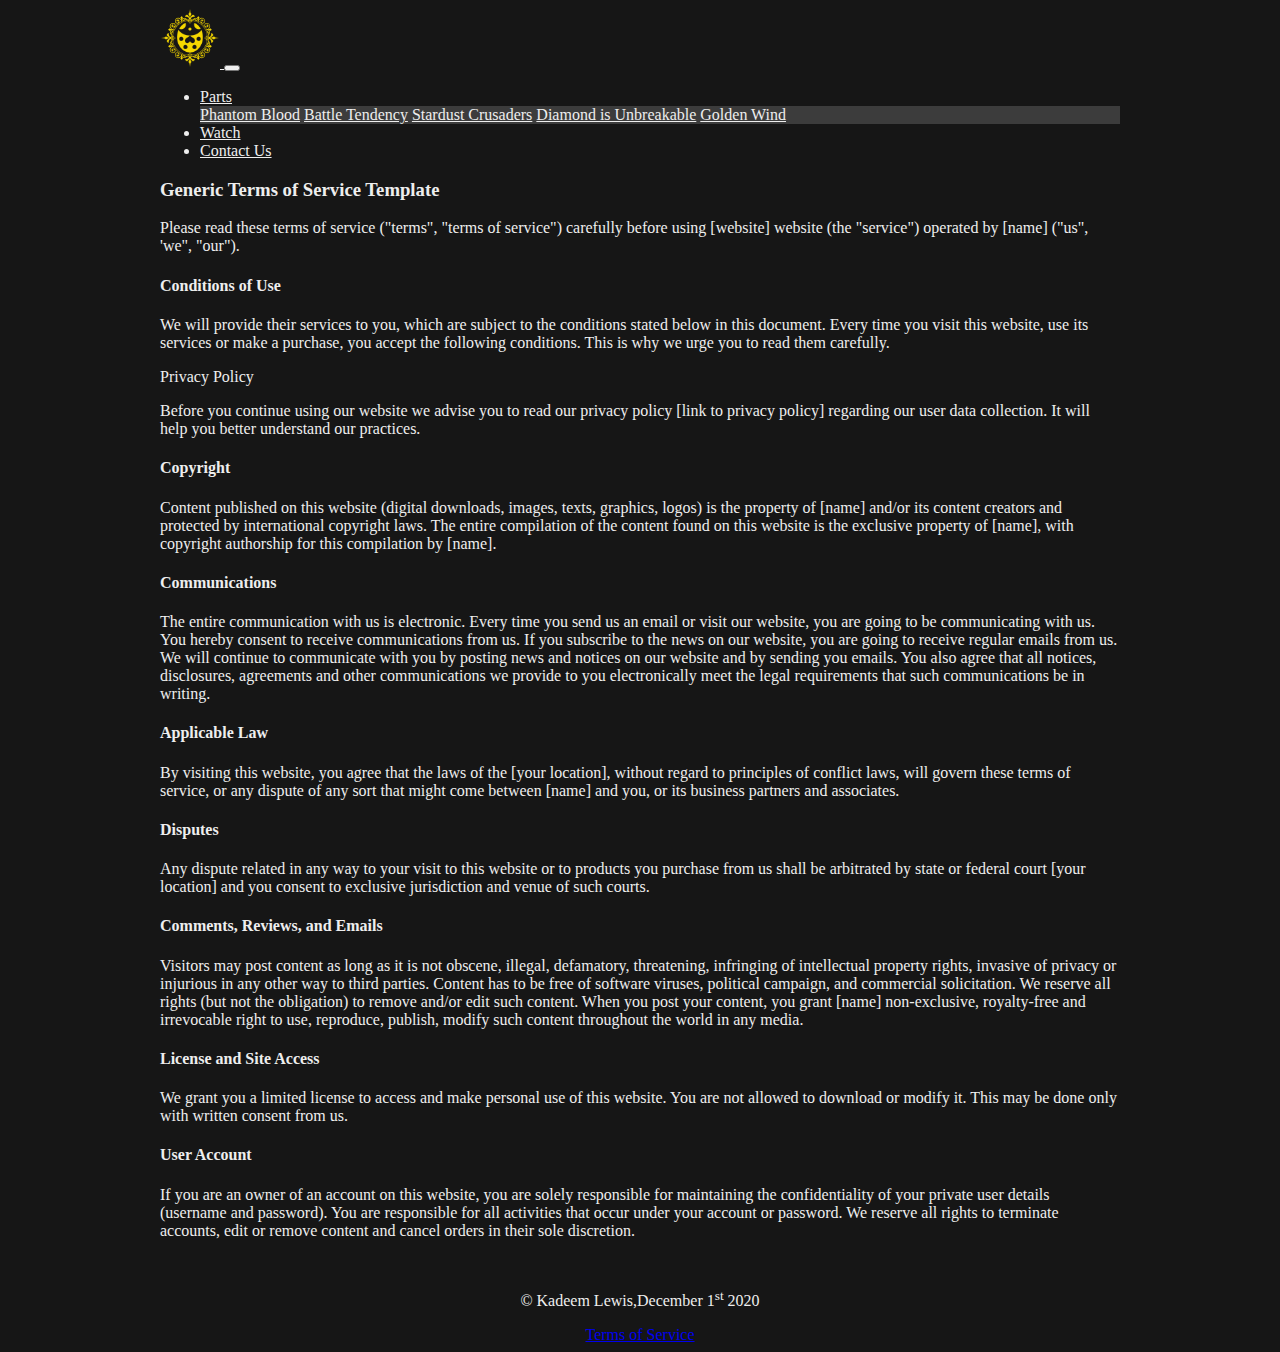
<file: ToS.html>
<!-- DEVELOPER: Kadeem Lewis, IS117-001, Fall 20120 -->
<!DOCTYPE html>
<html lang="en">
<head>
    <meta charset="UTF-8">
    <meta name="viewport" content="width=device-width, initial-scale=1.0">
    <title>Terms of Service</title>

    <link rel="stylesheet" href="https://cdn.jsdelivr.net/npm/bootstrap@4.5.3/dist/css/bootstrap.min.css" integrity="sha384-TX8t27EcRE3e/ihU7zmQxVncDAy5uIKz4rEkgIXeMed4M0jlfIDPvg6uqKI2xXr2" crossorigin="anonymous">
    <link rel="stylesheet" href="css/styles.css">
</head>
<body>
    <Main>
        <header>   
            <nav class="navbar navbar-expand-lg sticky-top">  
                <a class="navbar-brand" href="index.html">
                    <img src="images/jojologo.png" class="logo img-fluid">
                </a>
                <button class="navbar-toggler navbar-dark" type="button" data-toggle="collapse" data-target="#navbarNavDropdown" aria-controls="navbarNavDropdown" aria-expanded="false" aria-label="Toggle navigation">
                <span class="navbar-toggler-icon navbar-dark"></span>
                </button>
                <div class="collapse navbar-collapse" id="navbarNavDropdown">
                <ul class="navbar-nav">
                    <li class="nav-item dropdown">
                        <a class="nav-link dropdown-toggle" href="#" id="navbarDropdownMenuLink" role="button" data-toggle="dropdown" aria-haspopup="true" aria-expanded="false">
                            Parts
                        </a>
                        <div class="dropdown-menu" aria-labelledby="navbarDropdownMenuLink">
                            <a class="dropdown-item" href="part-one.html">Phantom Blood</a>
                            <a class="dropdown-item" href="part-two.html">Battle Tendency</a>
                            <a class="dropdown-item" href="part-three.html">Stardust Crusaders</a>
                            <a class="dropdown-item" href="part-four.html">Diamond is Unbreakable</a>
                            <a class="dropdown-item" href="part-five.html">Golden Wind</a>
                        </div>
                        </li>
                    <li class="nav-item">
                        <a class="nav-link" href="watch.html">Watch</a>
                        </li>
                    <li class="nav-item">
                    <a class="nav-link" href="contact-us.html">Contact Us</a>
                    </li>
                    
                </ul>
                </div>
            </nav>
        </header>
        <section>
   <h3> Generic Terms of Service Template </h3>
<p>Please read these terms of service ("terms", "terms of service") carefully before using [website] website (the "service") operated by [name] ("us", 'we", "our"). </p>

<h4>Conditions of Use</h4>

<p>We will provide their services to you, which are subject to the conditions stated below in this document. Every time you visit this website, use its services or make a purchase, you accept the following conditions. This is why we urge you to read them carefully.</p>
Privacy Policy

<p>Before you continue using our website we advise you to read our privacy policy [link to privacy policy] regarding our user data collection. It will help you better understand our practices.
</p>
<h4>Copyright</h4>

Content published on this website (digital downloads, images, texts, graphics, logos) is the property of [name] and/or its content creators and protected by international copyright laws. The entire compilation of the content found on this website is the exclusive property of [name], with copyright authorship for this compilation by [name].

<h4>Communications</h4>

The entire communication with us is electronic. Every time you send us an email or visit our website, you are going to be communicating with us. You hereby consent to receive communications from us. If you subscribe to the news on our website, you are going to receive regular emails from us. We will continue to communicate with you by posting news and notices on our website and by sending you emails. You also agree that all notices, disclosures, agreements and other communications we provide to you electronically meet the legal requirements that such communications be in writing.

<h4>Applicable Law</h4>

By visiting this website, you agree that the laws of the [your location], without regard to principles of conflict laws, will govern these terms of service, or any dispute of any sort that might come between [name] and you, or its business partners and associates.

<h4>Disputes</h4>

Any dispute related in any way to your visit to this website or to products you purchase from us shall be arbitrated by state or federal court [your location] and you consent to exclusive jurisdiction and venue of such courts.

<h4>Comments, Reviews, and Emails</h4>

Visitors may post content as long as it is not obscene, illegal, defamatory, threatening, infringing of intellectual property rights, invasive of privacy or injurious in any other way to third parties. Content has to be free of software viruses, political campaign, and commercial solicitation.

We reserve all rights (but not the obligation) to remove and/or edit such content. When you post your content, you grant [name] non-exclusive, royalty-free and irrevocable right to use, reproduce, publish, modify such content throughout the world in any media.

<h4>License and Site Access</h4>

We grant you a limited license to access and make personal use of this website. You are not allowed to download or modify it. This may be done only with written consent from us.

<h4>User Account</h4>

If you are an owner of an account on this website, you are solely responsible for maintaining the confidentiality of your private user details (username and password). You are responsible for all activities that occur under your account or password.

We reserve all rights to terminate accounts, edit or remove content and cancel orders in their sole discretion.



</section>
</Main>

<footer class="navbar">
    <p>&copy; Kadeem Lewis,December 1<sup>st</sup> 2020</p>
    <a href="ToS.html">Terms of Service</a>
</footer>

<script src="https://code.jquery.com/jquery-3.5.1.slim.min.js" integrity="sha384-DfXdz2htPH0lsSSs5nCTpuj/zy4C+OGpamoFVy38MVBnE+IbbVYUew+OrCXaRkfj" crossorigin="anonymous"></script>
<script src="https://cdn.jsdelivr.net/npm/bootstrap@4.5.3/dist/js/bootstrap.bundle.min.js" integrity="sha384-ho+j7jyWK8fNQe+A12Hb8AhRq26LrZ/JpcUGGOn+Y7RsweNrtN/tE3MoK7ZeZDyx" crossorigin="anonymous"></script>

<script src="js/app.js"></script>


</body>
</html>
</file>
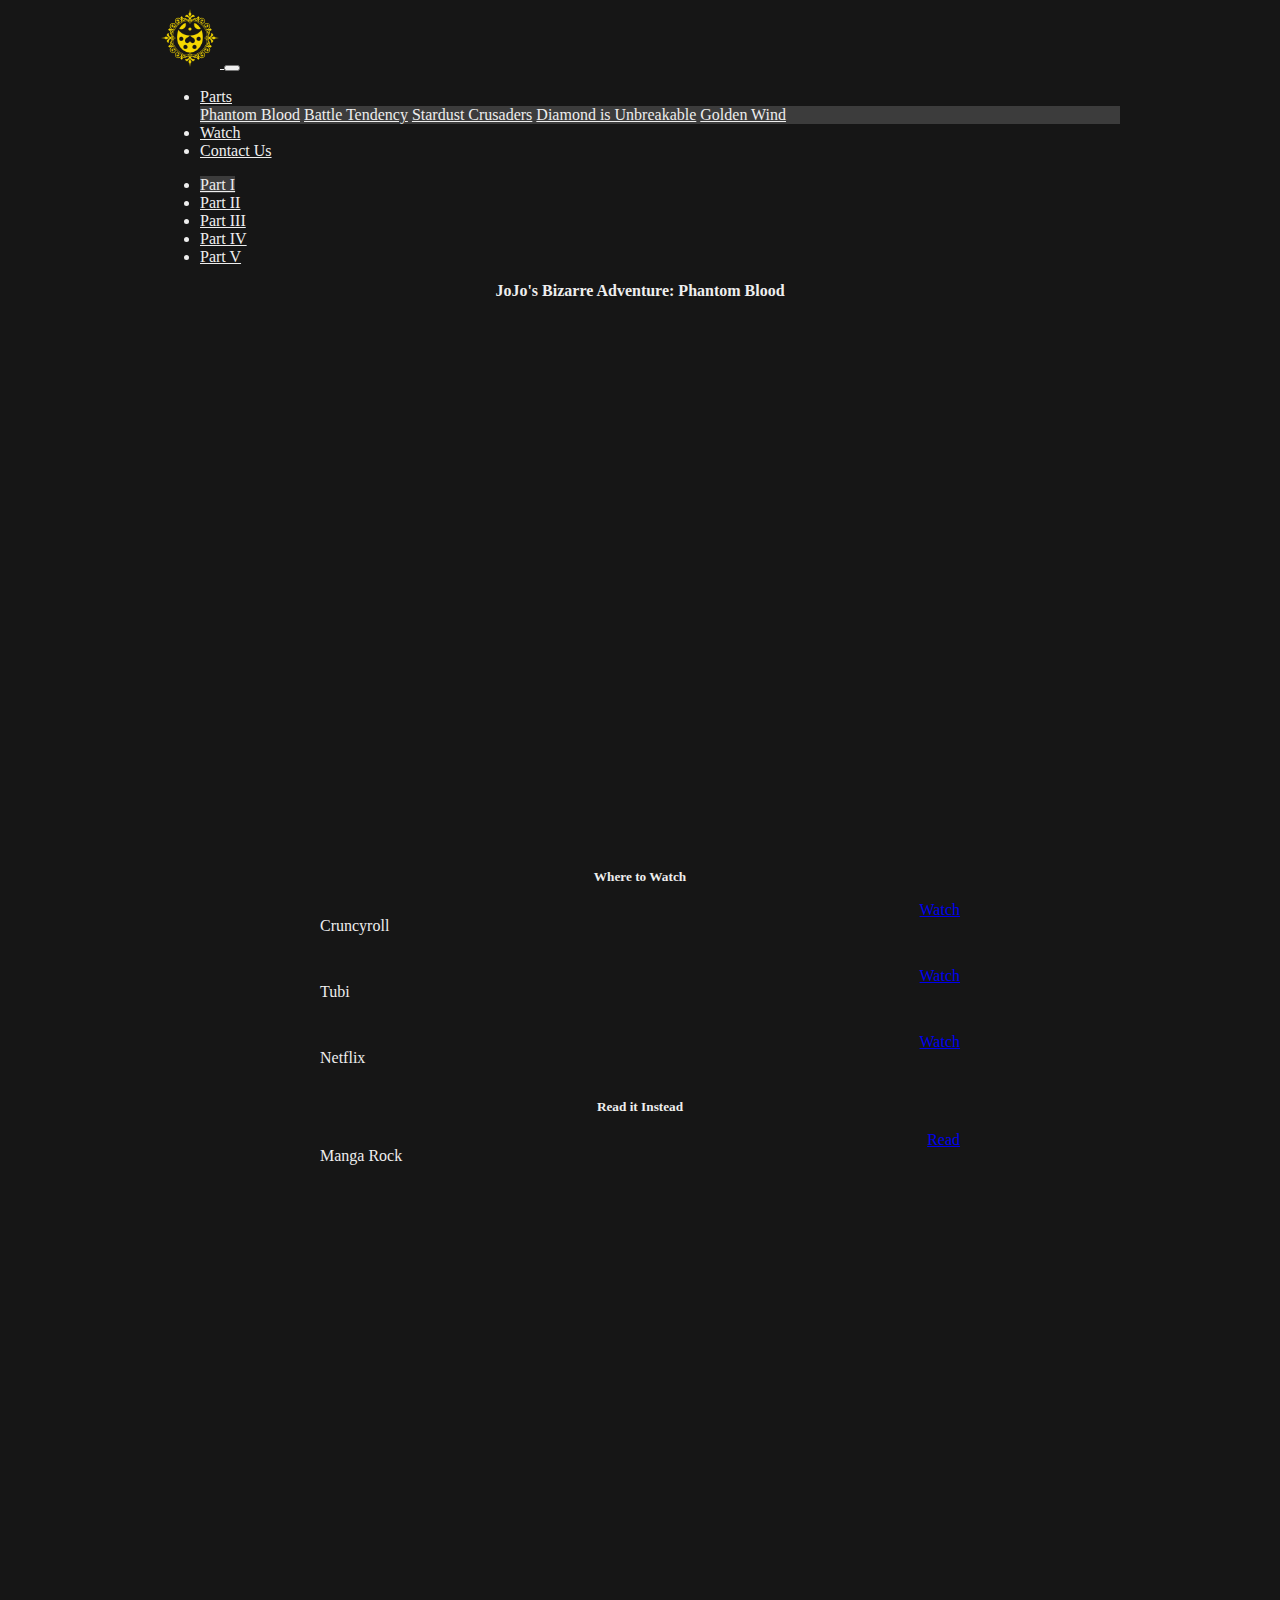
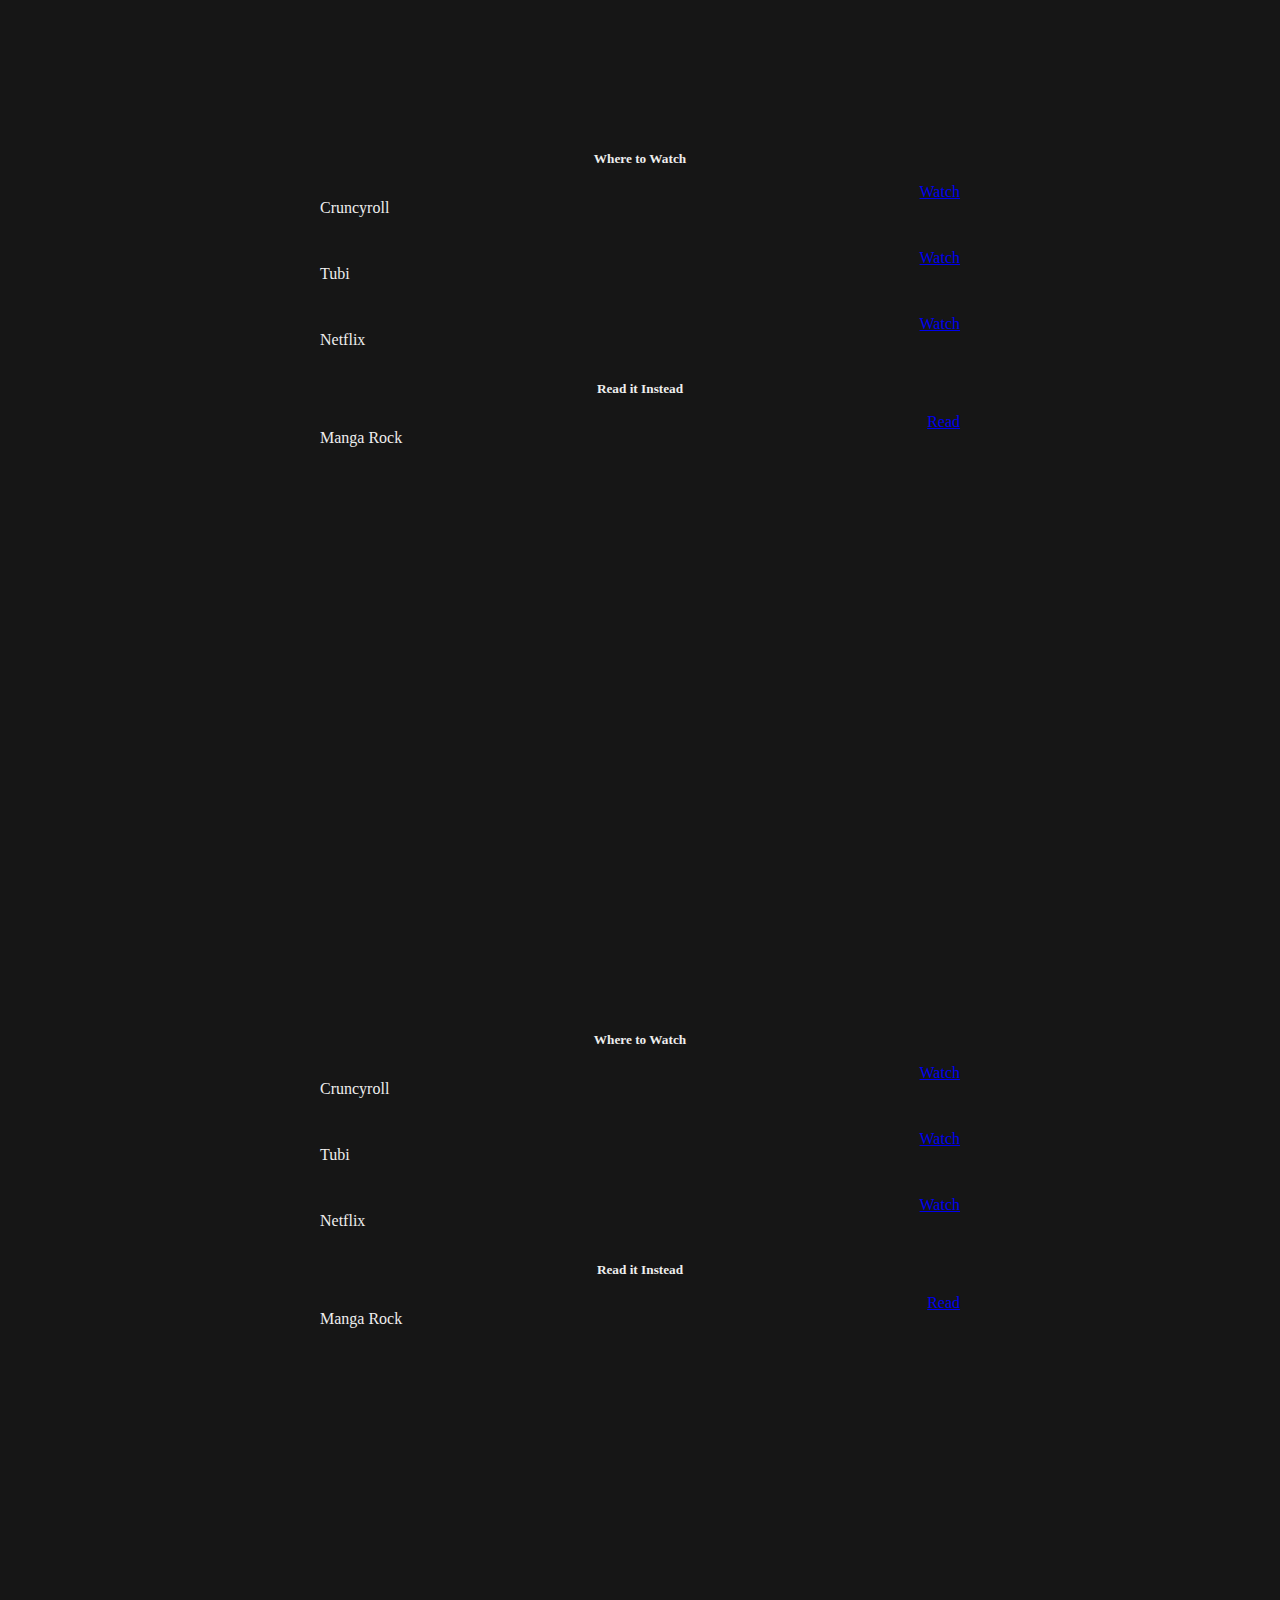
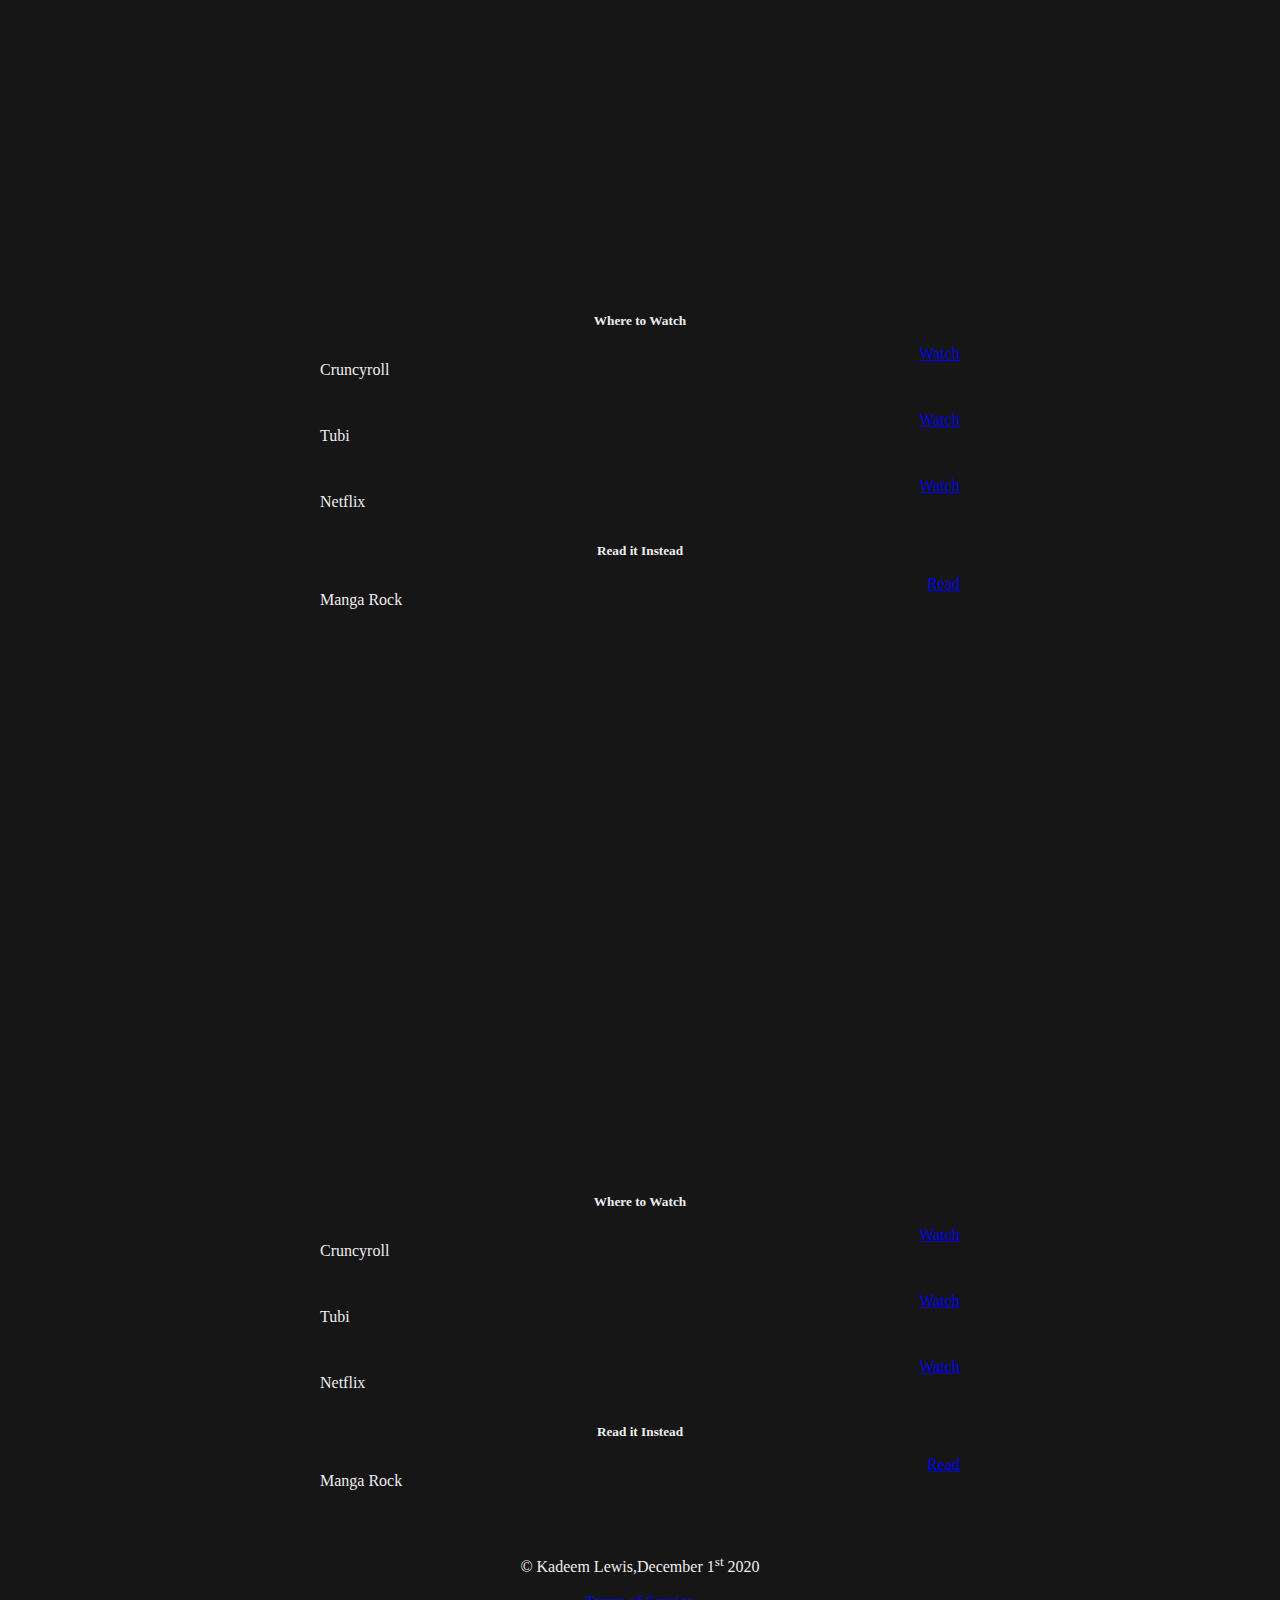
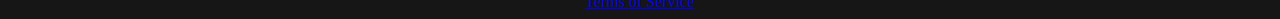
<file: watch.html>
<!-- DEVELOPER: Kadeem Lewis, IS117-001, Fall 20120 -->
<!DOCTYPE html>
<html lang="en">
<head>
    <meta charset="UTF-8">
    <meta name="viewport" content="width=device-width, initial-scale=1.0">
    <title>Where to Watch</title>

    <link rel="stylesheet" href="https://cdn.jsdelivr.net/npm/bootstrap@4.5.3/dist/css/bootstrap.min.css" integrity="sha384-TX8t27EcRE3e/ihU7zmQxVncDAy5uIKz4rEkgIXeMed4M0jlfIDPvg6uqKI2xXr2" crossorigin="anonymous">
    <link rel="stylesheet" href="css/styles.css">
</head>
<body>
    
    <main>
        <header>   
            <nav class="navbar navbar-expand-lg sticky-top">  
                <a class="navbar-brand" href="index.html">
                    <img src="images/jojologo.png" class="logo img-fluid">
                </a>
                <button class="navbar-toggler navbar-dark" type="button" data-toggle="collapse" data-target="#navbarNavDropdown" aria-controls="navbarNavDropdown" aria-expanded="false" aria-label="Toggle navigation">
                <span class="navbar-toggler-icon navbar-dark"></span>
                </button>
                <div class="collapse navbar-collapse" id="navbarNavDropdown">
                <ul class="navbar-nav">
                    <li class="nav-item dropdown">
                        <a class="nav-link dropdown-toggle" href="#" id="navbarDropdownMenuLink" role="button" data-toggle="dropdown" aria-haspopup="true" aria-expanded="false">
                            Parts
                        </a>
                        <div class="dropdown-menu" aria-labelledby="navbarDropdownMenuLink">
                            <a class="dropdown-item" href="part-one.html">Phantom Blood</a>
                            <a class="dropdown-item" href="part-two.html">Battle Tendency</a>
                            <a class="dropdown-item" href="part-three.html">Stardust Crusaders</a>
                            <a class="dropdown-item" href="part-four.html">Diamond is Unbreakable</a>
                            <a class="dropdown-item" href="part-five.html">Golden Wind</a>
                        </div>
                        </li>
                    <li class="nav-item">
                        <a class="nav-link" href="watch.html">Watch</a>
                        </li>
                    <li class="nav-item">
                    <a class="nav-link" href="contact-us.html">Contact Us</a>
                    </li>
                    
                </ul>
                </div>
            </nav>
        </header>

        <ul class="nav nav-tabs nav-justified" id="myTab" role="tablist">
            <li class="nav-item"  role="presentation" >
            <a class="nav-link active" id="part-one-tab"data-toggle="tab" href="#part-one" role="tab" aria-controls="part-one" aria-selected="true">Part I</a>
            </li>
            <li class="nav-item" role="presentation">
                <a class="nav-link" id="part-two-tab"data-toggle="tab" href="#part-two" role="tab" aria-controls="part-two" aria-selected="false">Part II</a>
                </li>
            <li class="nav-item" role="presentation">
            <a class="nav-link" id="part-three-tab"data-toggle="tab" href="#part-three" role="tab" aria-controls="part-three" aria-selected="false">Part III</a>
            </li>
            <li class="nav-item" role="presentation">
            <a class="nav-link" id="part-four-tab"data-toggle="tab" href="#part-four" role="tab" aria-controls="part-four" aria-selected="false">Part IV</a>
            </li>
            <li class="nav-item" role="presentation">
            <a class="nav-link" id="part-five-tab"data-toggle="tab" href="#part-five" role="tab" aria-controls="part-five" aria-selected="false">Part V</a>
            </li>
        </ul>
        <div class="tab-content" id="myTabContent">
            <div class="tab-pane fade show active" id="part-one" role="tabpanel" aria-labelledby="part-one-tab">
                <h4>JoJo's Bizarre Adventure: Phantom Blood</h4>
                <div class="trailer">
                    <iframe
                        width="560" height="315" 
                        src="https://www.youtube.com/embed/IqADVULnipk?start=1&end=90" 
                        frameborder="0" allow="accelerometer; autoplay; clipboard-write; encrypted-media; gyroscope; picture-in-picture" 
                        allowfullscreen>
                    </iframe>
                </div>
                <div class=links>
                    <h5>Where to Watch</h5>
                    <span class="watch-row"><p>Cruncyroll</p><a class="btn btn-primary" href="https://www.crunchyroll.com/">Watch</a></span>
                    <span class="watch-row"><p>Tubi</p><a class="btn btn-primary" href="https://tubitv.com/">Watch</a></span>
                    <span class="watch-row"><p>Netflix</p><a class="btn btn-primary" href="https://www.netflix.com/">Watch</a></span>
                    <h5>Read it Instead</h5>
                    <span class="watch-row"><p>Manga Rock</p><a class="btn btn-primary" href="https://mangarock.com/">Read</a></span>
                </div>
            </div>
            <div class="tab-pane fade" id="part-two" role="tabpanel" aria-labelledby="part-two-tab">
                <div class="trailer">
                    <iframe
                        width="560" height="315" 
                        src="https://www.youtube.com/embed/IqADVULnipk?start=90&end=180" 
                        frameborder="0" allow="accelerometer; autoplay; clipboard-write; encrypted-media; gyroscope; picture-in-picture"
                        allowfullscreen>
                    </iframe>
                </div>
                <div class=links>
                    <h5>Where to Watch</h5>
                    <span class="watch-row"><p>Cruncyroll</p><a class="btn btn-primary" href="https://www.crunchyroll.com/">Watch</a></span>
                    <span class="watch-row"><p>Tubi</p><a class="btn btn-primary" href="https://tubitv.com/">Watch</a></span>
                    <span class="watch-row"><p>Netflix</p><a class="btn btn-primary" href="https://www.netflix.com/">Watch</a></span>
                    <h5>Read it Instead</h5>
                    <span class="watch-row"><p>Manga Rock</p><a class="btn btn-primary" href="https://mangarock.com/">Read</a></span>
                </div>
            </div>
            <div class="tab-pane fade" id="part-three" role="tabpanel" aria-labelledby="part-three-tab">
                <div class="trailer" >
                    <iframe
                        width="560" height="315" 
                        src="https://www.youtube.com/embed/IqADVULnipk?start=180&end=270" 
                        frameborder="0" allow="accelerometer; autoplay; clipboard-write; encrypted-media; gyroscope; picture-in-picture"
                        allowfullscreen>
                    </iframe>
                </div>
                <div class=links>
                    <h5>Where to Watch</h5>
                    <span class="watch-row"><p>Cruncyroll</p><a class="btn btn-primary" href="https://www.crunchyroll.com/">Watch</a></span>
                    <span class="watch-row"><p>Tubi</p><a class="btn btn-primary" href="https://tubitv.com/">Watch</a></span>
                    <span class="watch-row"><p>Netflix</p><a class="btn btn-primary" href="https://www.netflix.com/">Watch</a></span>
                    <h5>Read it Instead</h5>
                    <span class="watch-row"><p>Manga Rock</p><a class="btn btn-primary" href="https://mangarock.com/">Read</a></span>
                </div>
            </div>
            <div class="tab-pane fade" id="part-four" role="tabpanel" aria-labelledby="part-four-tab">
                <div class="trailer">
                    <iframe
                        width="560" height="315" 
                        src="https://www.youtube.com/embed/IqADVULnipk?start=370&end=444" 
                        frameborder="0" allow="accelerometer; autoplay; clipboard-write; encrypted-media; gyroscope; picture-in-picture" 
                        allowfullscreen>
                    </iframe>
                </div>
                <div class=links>
                    <h5>Where to Watch</h5>
                    <span class="watch-row"><p>Cruncyroll</p><a class="btn btn-primary" href="https://www.crunchyroll.com/">Watch</a></span>
                    <span class="watch-row"><p>Tubi</p><a class="btn btn-primary" href="https://tubitv.com/">Watch</a></span>
                    <span class="watch-row"><p>Netflix</p><a class="btn btn-primary" href="https://www.netflix.com/">Watch</a></span>
                    <h5>Read it Instead</h5>
                    <span class="watch-row"><p>Manga Rock</p><a class="btn btn-primary" href="https://mangarock.com/">Read</a></span>
                </div>
            </div>
            <div class="tab-pane fade" id="part-five" role="tabpanel" aria-labelledby="part-five-tab">
                <div class="trailer">
                    <iframe 
                        width="560" height="315" src="https://www.youtube.com/embed/IqADVULnipk?start=600&end=690" 
                        frameborder="0" allow="accelerometer; autoplay; clipboard-write; encrypted-media; gyroscope; picture-in-picture" 
                        allowfullscreen>
                    </iframe>
                </div>
                <div class=links>
                    <h5>Where to Watch</h5>
                    <span class="watch-row"><p>Cruncyroll</p><a class="btn btn-primary" href="https://www.crunchyroll.com/">Watch</a></span>
                    <span class="watch-row"><p>Tubi</p><a class="btn btn-primary" href="https://tubitv.com/">Watch</a></span>
                    <span class="watch-row"><p>Netflix</p><a class="btn btn-primary" href="https://www.netflix.com/">Watch</a></span>
                    <h5>Read it Instead</h5>
                    <span class="watch-row"><p>Manga Rock</p><a class="btn btn-primary" href="https://mangarock.com/">Read</a></span>
                </div>
            </div>
        </div>
    </main>

    <footer class="navbar">
        <p>&copy; Kadeem Lewis,December 1<sup>st</sup> 2020</p>
        <a href="ToS.html">Terms of Service</a>
    </footer>

    <script src="https://code.jquery.com/jquery-3.5.1.slim.min.js" integrity="sha384-DfXdz2htPH0lsSSs5nCTpuj/zy4C+OGpamoFVy38MVBnE+IbbVYUew+OrCXaRkfj" crossorigin="anonymous"></script>
    <script src="https://cdn.jsdelivr.net/npm/bootstrap@4.5.3/dist/js/bootstrap.bundle.min.js" integrity="sha384-ho+j7jyWK8fNQe+A12Hb8AhRq26LrZ/JpcUGGOn+Y7RsweNrtN/tE3MoK7ZeZDyx" crossorigin="anonymous"></script>

    <script src="js/app.js"></script>
</body>
</html>
</file>
<file: css/styles.css>
/*DEVELOPER: Kadeem Lewis, IS117-001, Fall, 2020 */
/*
=======================================================
              Navigation     
=======================================================
*/
/*DEVELOPER: Kadeem Lewis, IS117-001, Fall, 2020 */
header a {
  color: #eee;
  font-size: 1rem;
  font-weight: 400;
}

header a:hover, header a:focus {
  color: #fff;
}

.navbar img {
  height: auto;
  width: auto;
  max-height: 60px;
}

.dropdown-menu {
  background-color: #3c3c3c;
}

.dropdown-menu a {
  color: #eee;
}

/*DEVELOPER: Kadeem Lewis, IS117-001, Fall, 2020 */
footer {
  margin-top: 2em;
  color: #eee;
  text-align: center;
  display: -webkit-box;
  display: -ms-flexbox;
  display: flex;
  -webkit-box-orient: vertical !important;
  -webkit-box-direction: normal !important;
      -ms-flex-direction: column !important;
          flex-direction: column !important;
}

/*
=======================================================
                Body    
=======================================================
*/
/*DEVELOPER: Kadeem Lewis, IS117-001, Fall, 2020 */
body {
  background: #161616;
  color: #eee;
}

main {
  width: 90%;
  max-width: 960px;
  margin: auto;
}

.jumbotron {
  background-color: inherit;
  color: #eee;
}

.card {
  color: #eee;
  max-width: 200px;
  background-color: inherit;
  text-align: center;
  padding: 0;
}

.card img {
  height: auto;
  width: auto;
  max-width: 200px;
}

.card-list {
  display: -ms-grid;
  display: grid;
  -ms-grid-columns: (minmax(200px, 1fr))[auto-fit];
      grid-template-columns: repeat(auto-fit, minmax(200px, 1fr));
  grid-gap: 0.25em;
}

.trailer {
  position: relative;
  width: 100%;
  padding-bottom: 56.25%;
  height: 0;
}

.trailer iframe {
  position: absolute;
  top: 0;
  left: 0;
  width: 100%;
  height: 100%;
}

/*DEVELOPER: Kadeem Lewis, IS117-001, Fall, 2020 */
#myTab {
  margin-top: 1em;
}

#myTab a {
  color: #eee;
}

#myTab a:hover, #myTab a:focus {
  color: #fff;
}

#myTab a.active {
  background-color: #3c3c3c;
}

#myTabContent h4 {
  text-align: center;
  margin: 1em;
}

.links {
  margin: auto;
  width: 70%;
}

.links h5 {
  text-align: center;
  margin: 1em;
}

.watch-row {
  display: -webkit-box;
  display: -ms-flexbox;
  display: flex;
  -webkit-box-pack: justify;
      -ms-flex-pack: justify;
          justify-content: space-between;
  margin: 1em;
}

/*DEVELOPER: Kadeem Lewis, IS117-001, Fall, 2020 */
.character-list {
  display: -ms-grid;
  display: grid;
  -ms-grid-columns: (minmax(300px, 1fr))[auto-fit];
      grid-template-columns: repeat(auto-fit, minmax(300px, 1fr));
  grid-gap: 1em;
}

.character-list .card {
  border: 1px solid #eee;
  max-width: 300px;
}

.character-list .card img {
  height: auto;
  width: auto;
  max-width: 300px;
}

.list-group-item {
  background-color: inherit;
  border-bottom: 1px solid #eee;
}

.page-desc h4,
.page-desc h5 {
  text-align: center;
}

.dropdown-card {
  width: auto;
  max-width: 100%;
  margin-bottom: 1em;
}

input.form-control,
textarea.form-control {
  background-color: #3c3c3c;
  color: #fff;
  border-color: #000;
}
/*# sourceMappingURL=styles.css.map */
</file>
